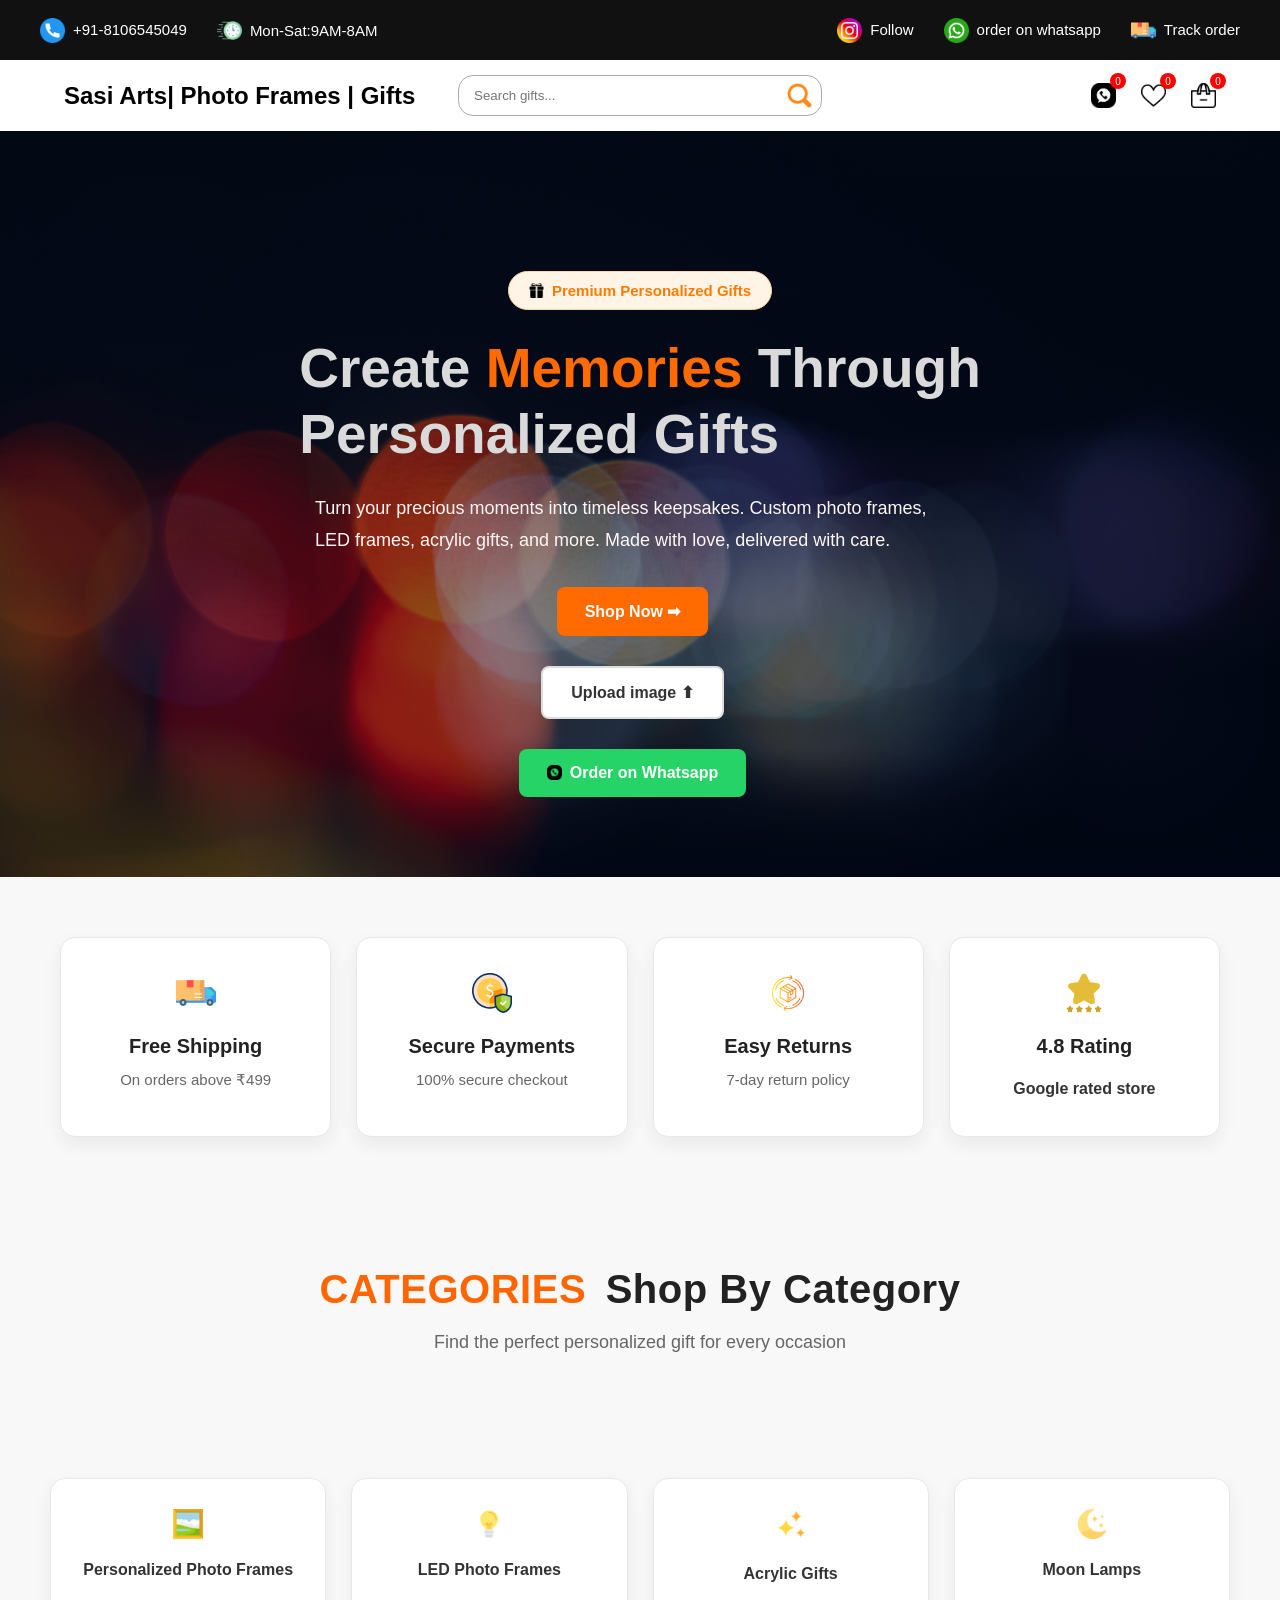
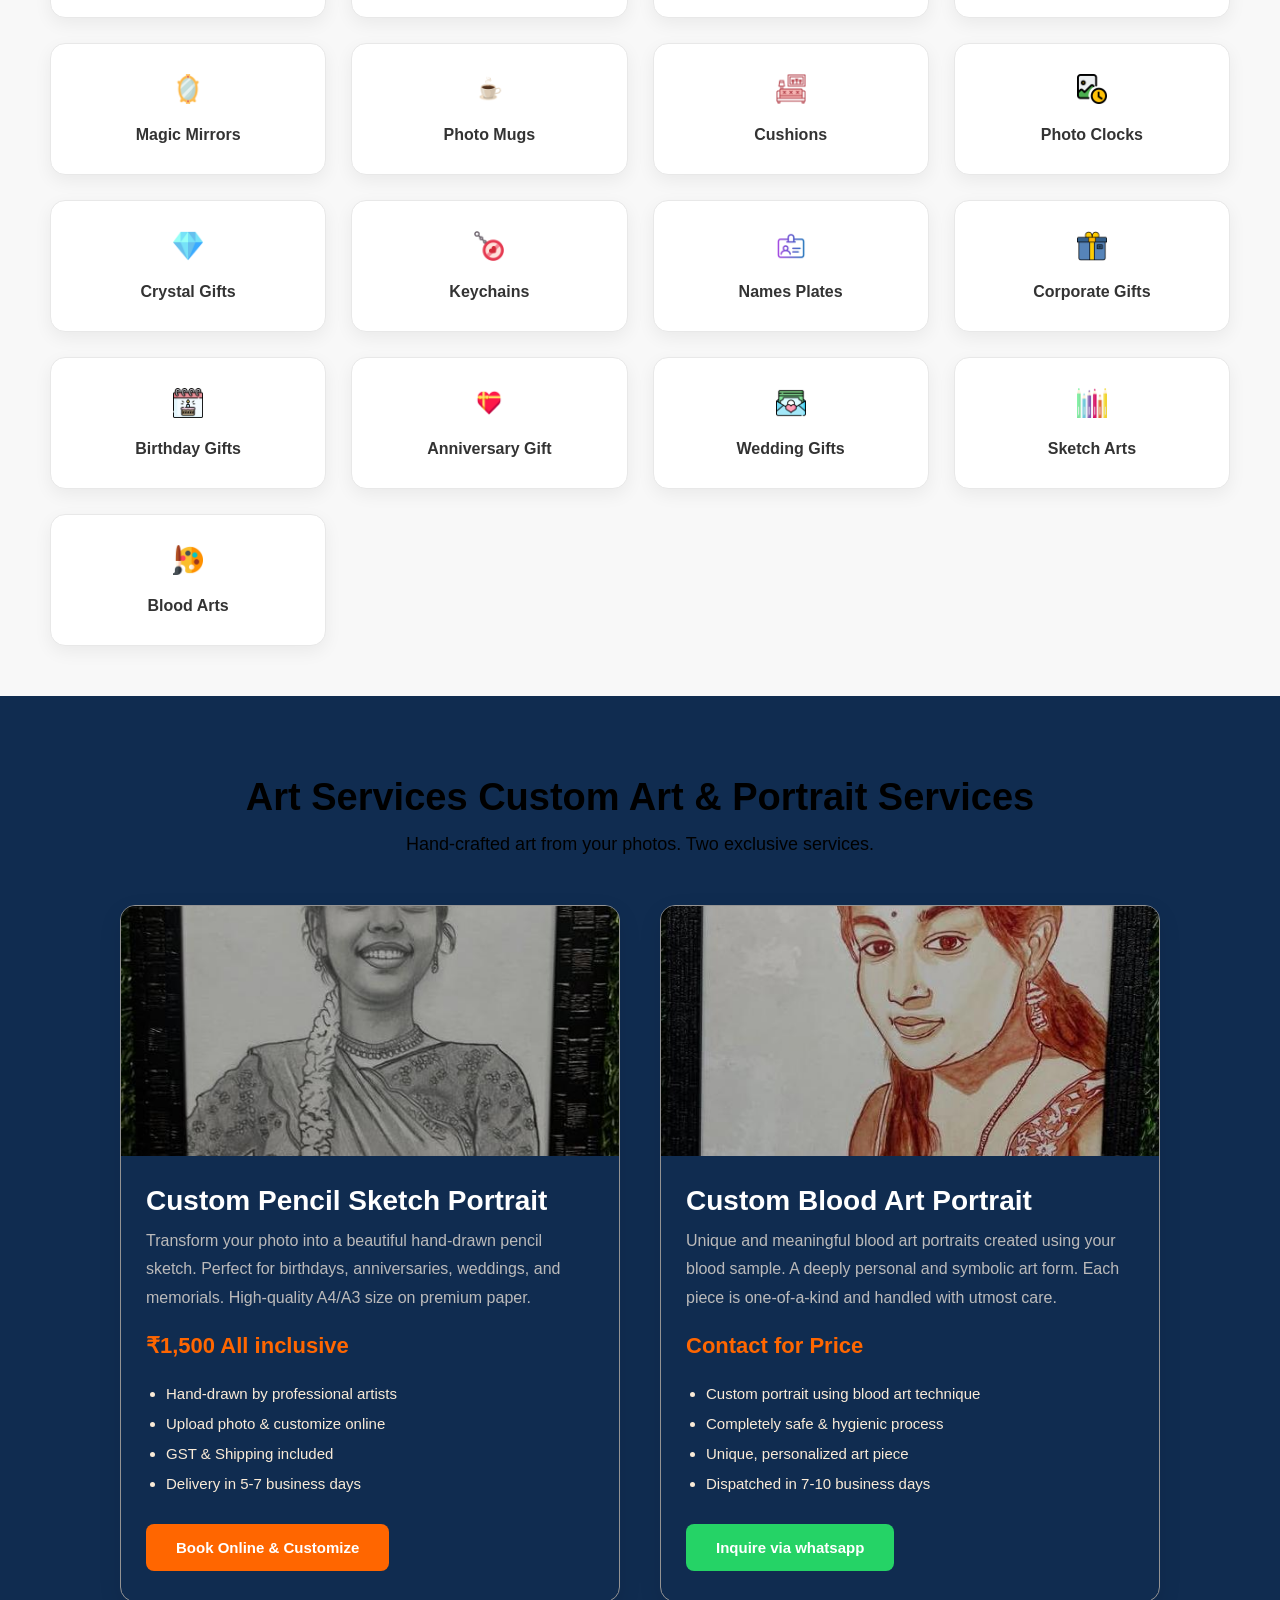
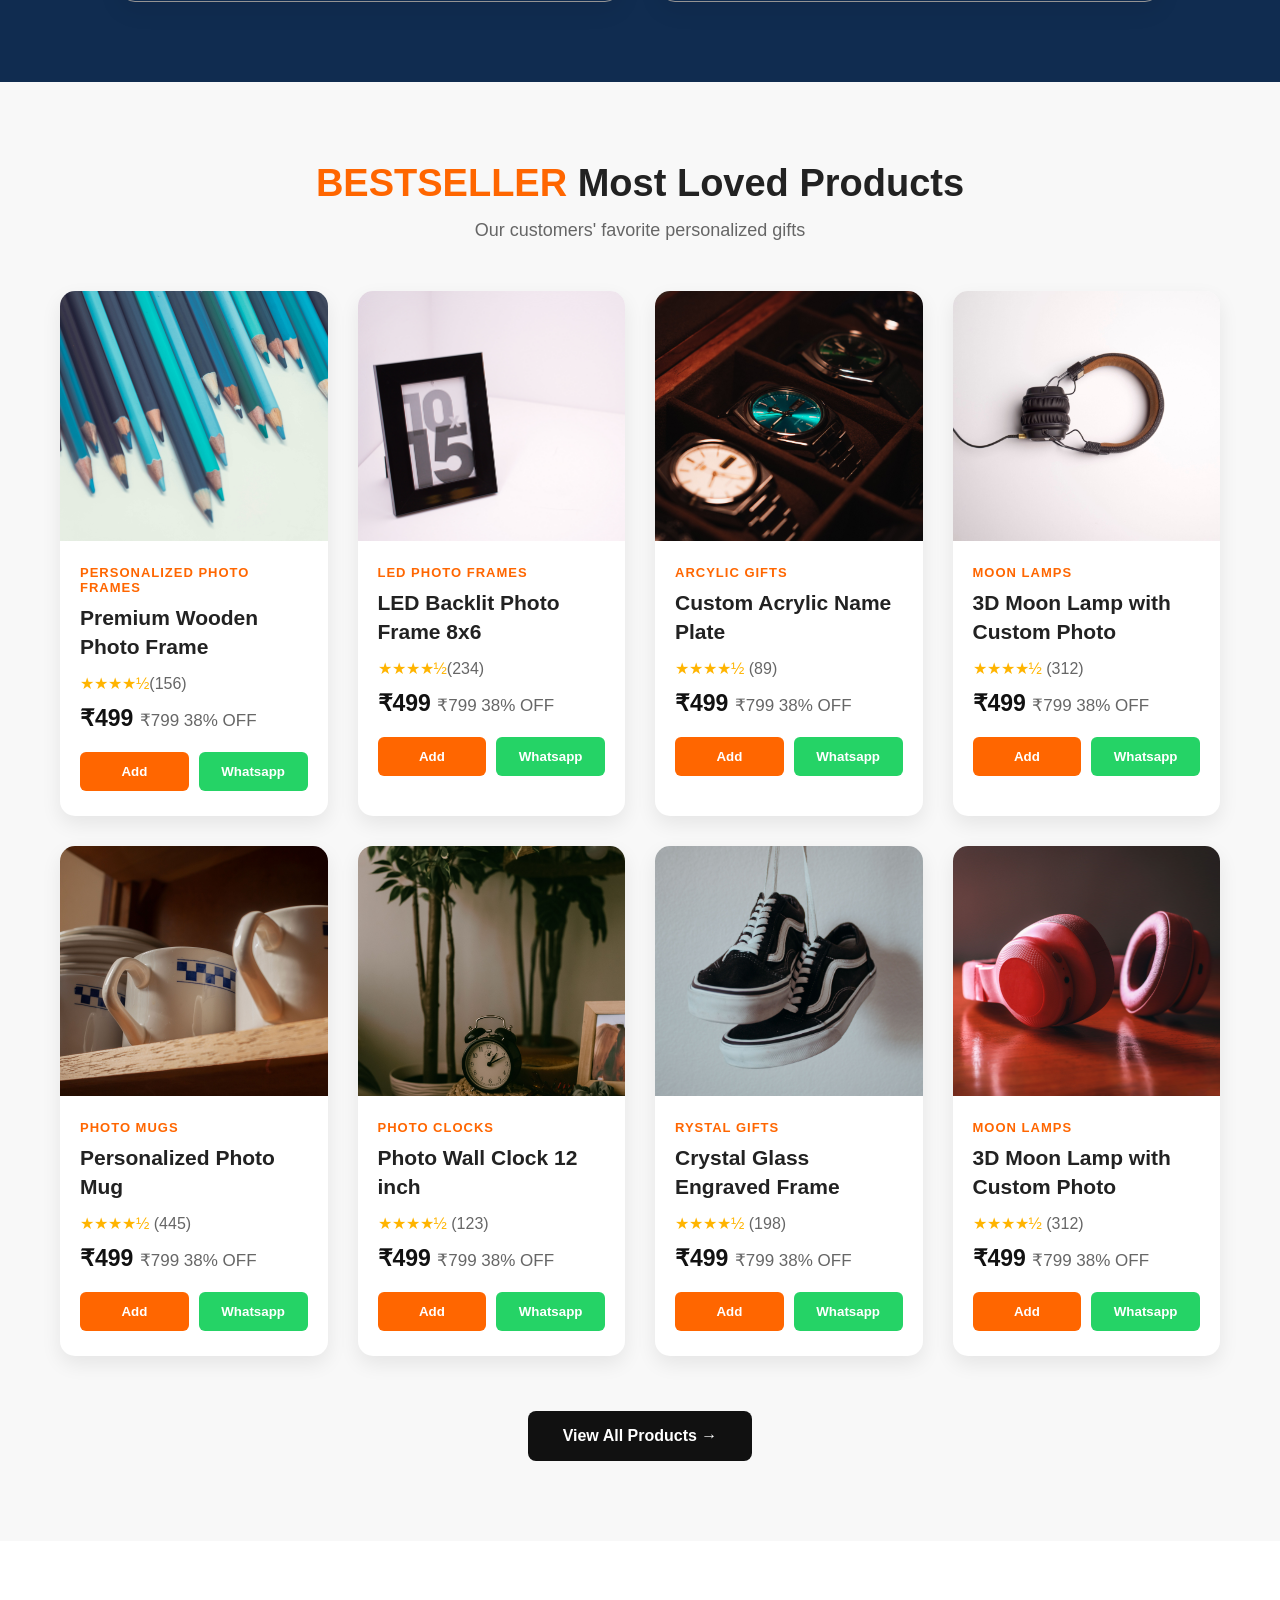
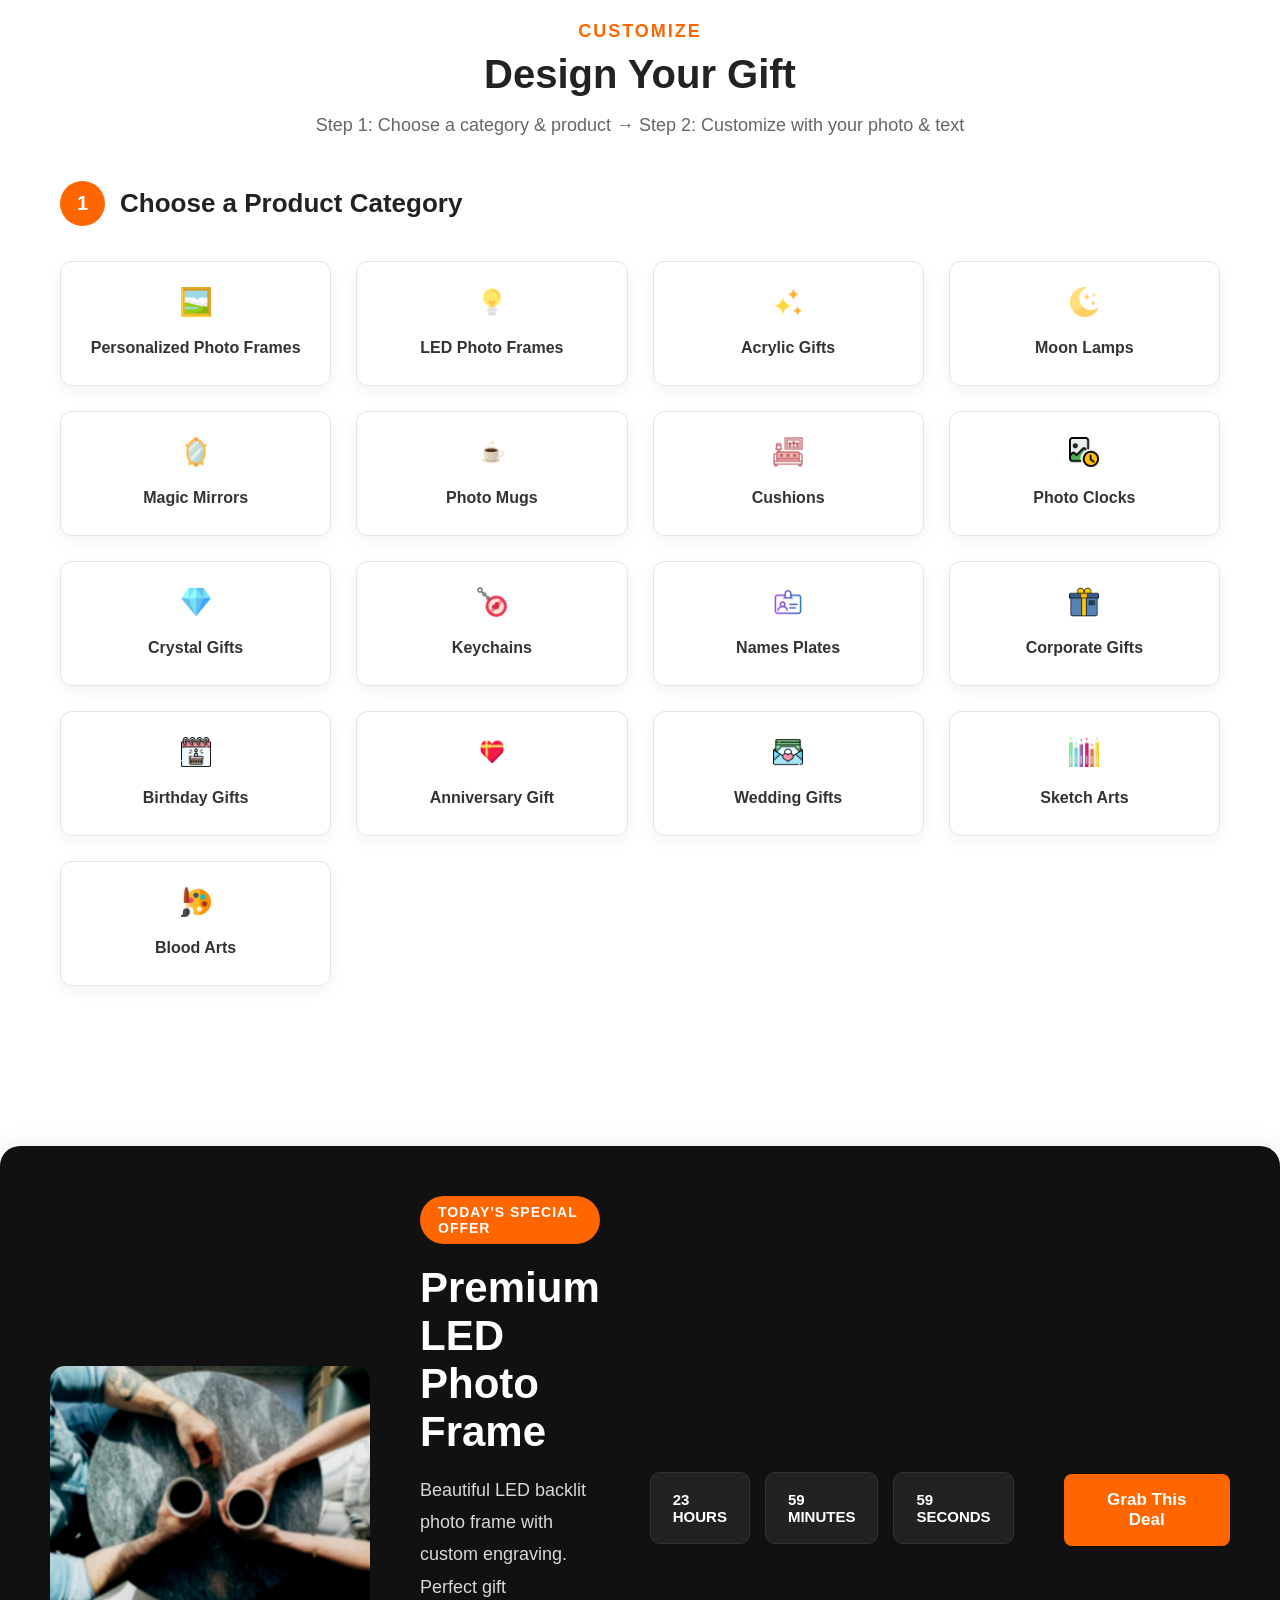
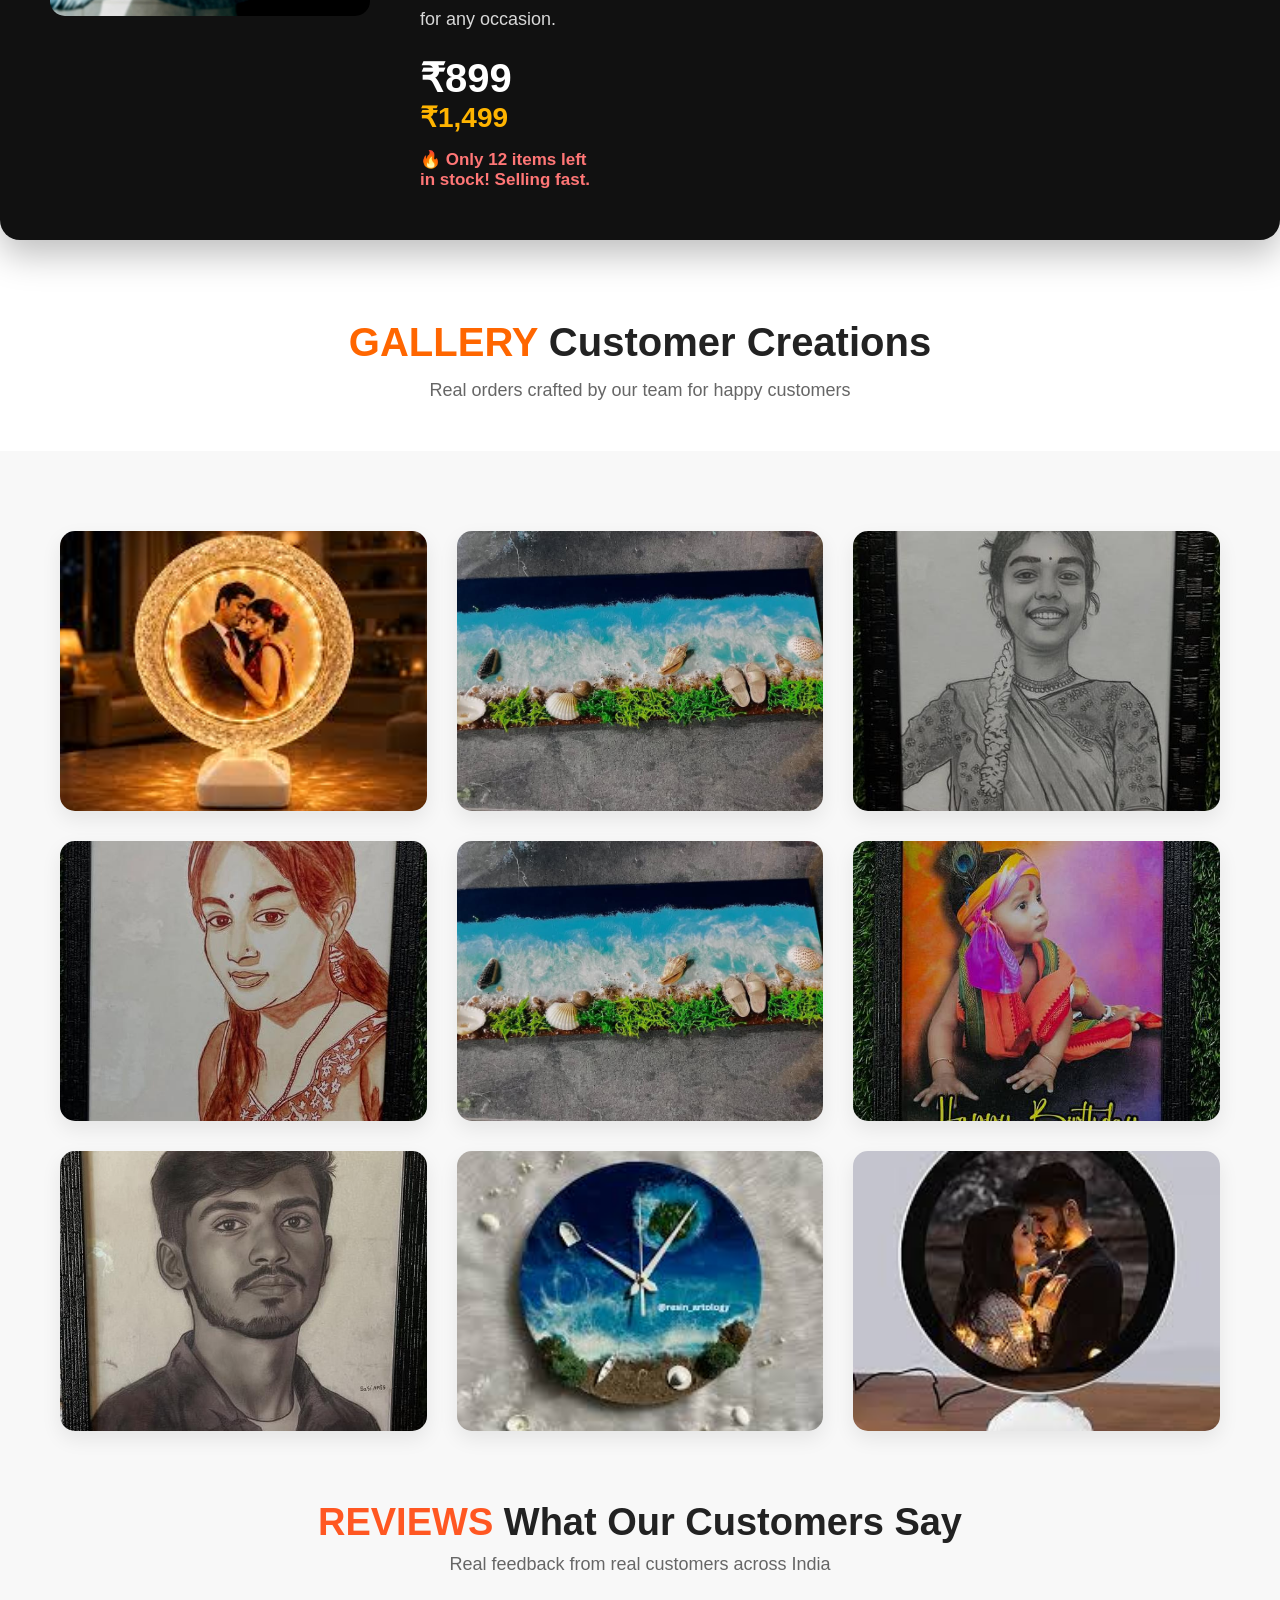
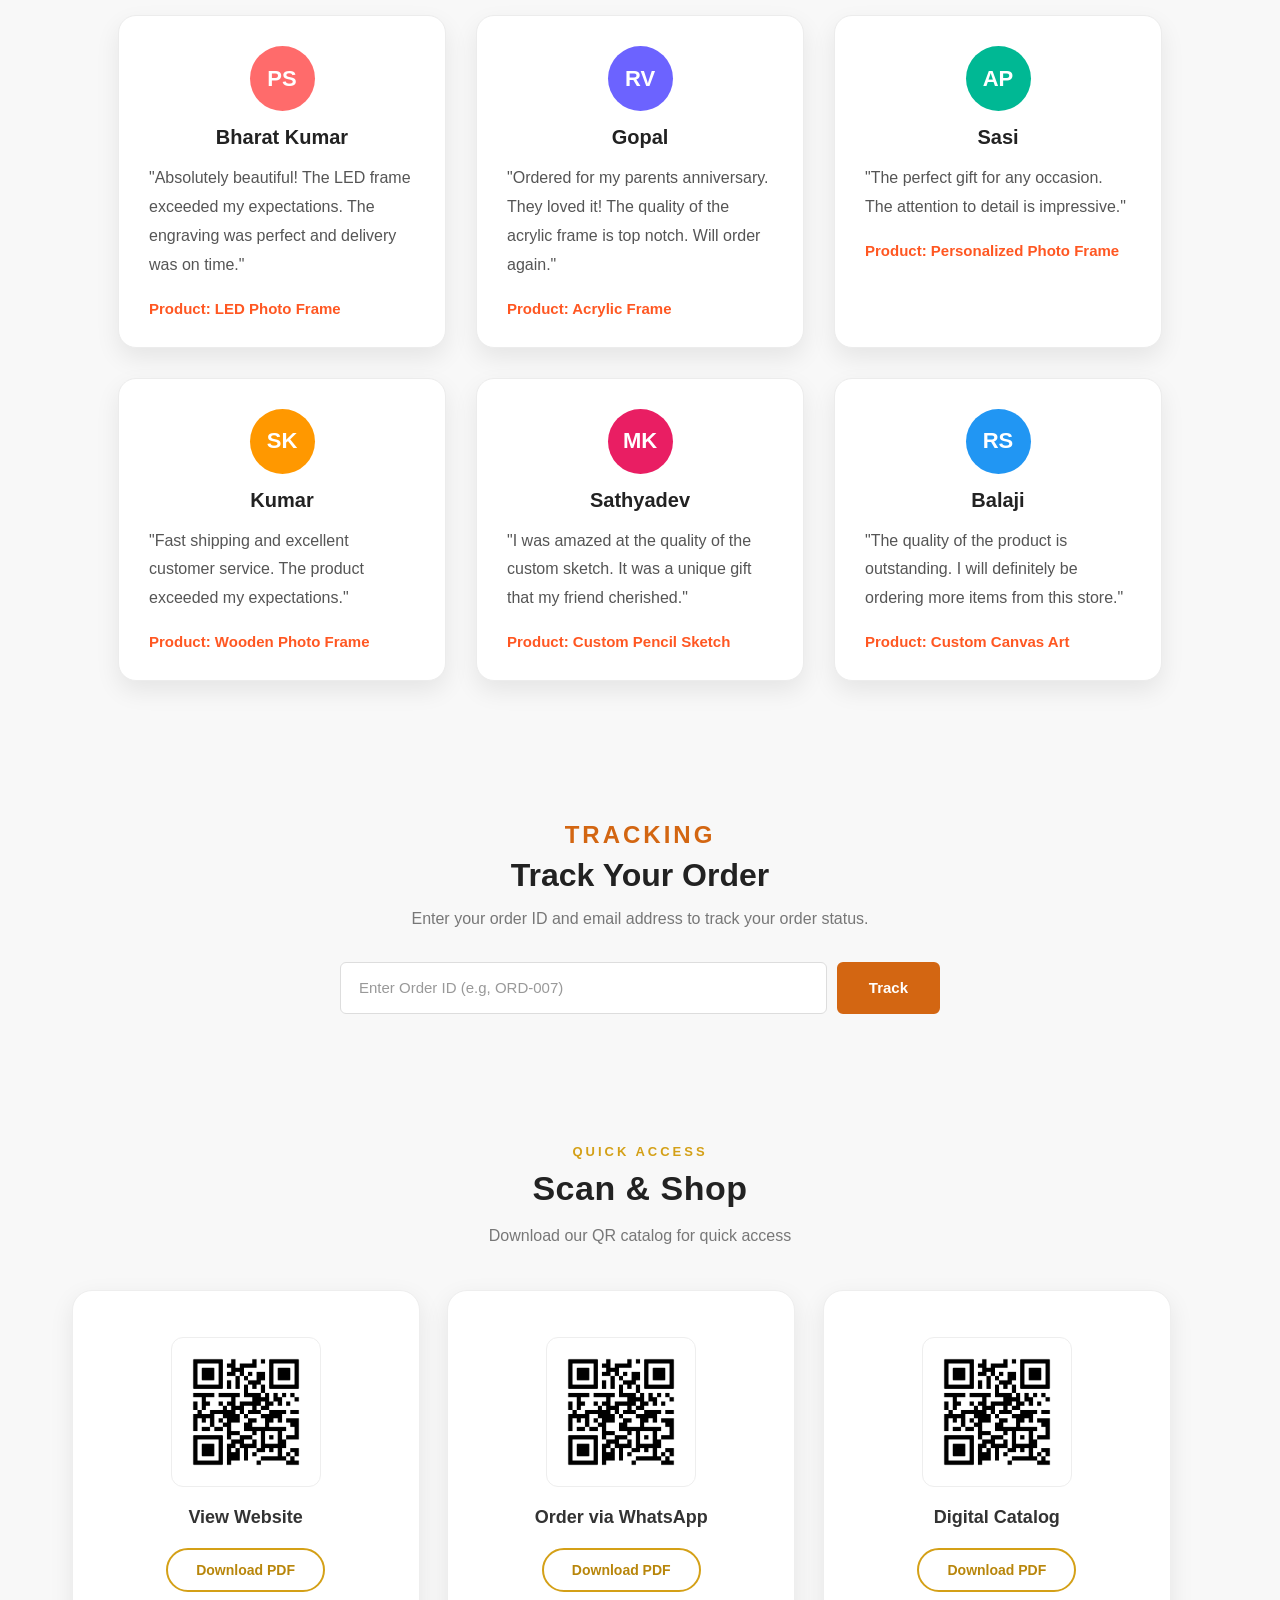
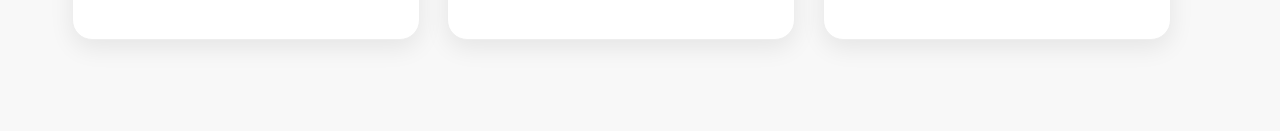
<file: index.html>
<!DOCTYPE html>
<html lang="en">
<head>
    <meta charset="UTF-8">
    <meta name="viewport" content="width=device-width, initial-scale=1.0">
    <title>Sasi Arts & Photo Frames | Personalized Gifts</title>
    <link rel="stylesheet" href="index.css">
</head>

<body>

<div class="big-container">



                                                        <!-- header section -->

    <div class="container">

        <div class="header">
          <div class="c12">

             <div class="ph-area">
             <img src="images.png/telephone.png" height="25" class="ph-img">
             <span><a href="tel:+918106545049" class="ph-link">+91-8106545049</a></span>
           </div>

           <div class="time">
            <img src="images.png/fast-time.png" height="25" class="time-img">
            <span class="time-span">Mon-Sat:9AM-8AM</span>
           </div>

          </div>

            <div class="c21">
                
           <div class="insta">
           <img src="images.png/social.png" height="25" class="insta-img">
           <span><a href="https://www.instagram.com/sasi_arts_and_photo_frames?igsh=NW4yZTU1YXc3ZnZt" class="insta-link">Follow</a></span>
           </div>

           <div class="whatsapp">
           <img src="images.png/whatsapp.png" height="25" class="whatsapp-img">
           <span><a href="https://wa.me/918106545049" class="whatsapp-link">order on whatsapp</a></span>
           </div>

          <div class="order-area">
           <img src="images.png/delivery.png" height="25" class="order-img">
            <span><a href="https://www.googlemaps.com" class="order-link">Track order</a></span>
          </div>

            </div>
        </div>

    </div>


                                                           <!-- Search section -->


    <div class="theme-container">
    
      <div class="left-theme">
        <h2 class="sasi-logo">Sasi <span>Arts</span>| Photo Frames | Gifts</h2>
      </div>
     
      <div class="search-bar">  
      
     <input type="text" placeholder="Search gifts..." class="search-inputs">  
     <span><img src="images.png/search.png" height="25" class="search-img"></span> 

     </div>
     
    <div class="right-theme">

     <div class="icon-box">
     <img src="images.png/whatsapp-logo-removebg-preview.png" height="25" class="whatsapp2">
     <span class="badge">0</span>
     </div>

     <div class="icon-box">
     <img src="images.png/like-removebg-preview.png" height="25" class="like">
     <span class="badge">0</span>
     </div>

     <div class="icon-box">
     <img src="images.png/tote-bag-removebg-preview.png" height="25" class="tote">
     <span class="badge">0</span>
     </div>

    </div>

    </div>

  
                                                           <!-- Main content of the page -->

<div class="main-content">

  <div class="content">

    <div class="gift-area">
      <p class="gift"><img src="images.png/gift.png" height="15"> Premium Personalized Gifts</p>
    </div>
   
    <div class="memory-area">
      <h3 class="memory">Create <span>Memories</span> Through<br>Personalized Gifts</h3>
    </div>

    <div class="para-area">
      <p class="para">Turn your precious moments into timeless keepsakes. Custom photo frames, LED frames, acrylic gifts, and more. Made with love, delivered with care.</p>
    </div>

    <div class="btns">
      <button class="btn">Shop Now ➡</button>
    </div>

    <div class="btns">
      <button class="upload">Upload image ⬆</button>
    </div>

    <div class="btns">
      <button class="whtsapp"><img src="images.png/whatsapp-logo.png" height="15" class="whatsapp-pic">Order on Whatsapp</button>
    </div>

  </div>

</div>

                                <!-- Tracking  | Rating Section  | Easy Returns | Payments Secure -->


  <div class="cards">

<div class="card1">
<img src="images.png/delivery.png" height="40" class="card1-area">
<span class="shipping">Free Shipping</span>
<p class="free">On orders above ₹499</p>

</div>

<div class="card2">
<img src="images.png/secure-payment.png" height="40" class="card2-area">
<span class="payment">Secure Payments</span>
<p class="secure">100% secure checkout</p>

</div>

<div class="card3">
<img src="images.png/return-box.png" height="40" class="card3-area">
<span class="returns">Easy Returns</span>
<p class="easy">7-day return policy</p>

</div>

<div class="card4">
<img src="images.png/star-rating.png" height="40" class="card4-area">
<span class="rating">4.8 Rating</span>
<p class="star">Google rated store</p>

</div>

  </div>
 
                                                  <!-- Category Section -->

<div class="category-container">

<div class="category-area">
  <h3 class="category1"><span class="cat">CATEGORIES</span> Shop By Category</h3>
  <p class="category2">Find the perfect personalized gift for every occasion</p>
</div>

</div>

                                                     <!-- Grid Section-->

<div class="grid-container">

<div class="grid1">
<img src="images.png/frame.png" height="30" class="frame1">
<p class="frame">Personalized Photo Frames</p>
</div>

<div class="grid2">
<img src="images.png/light-bulb.png" height="30" class="light1">
<p class="light">LED Photo Frames</p>
</div>

<div class="grid3">
<img src="images.png/star.png" height="30" class="star1">
<p class="star">Acrylic Gifts</p>
</div>

<div class="grid4">
<img src="images.png/night-mode.png" height="30" class="moon1">
<p class="moon">Moon Lamps</p>
</div>

<div class="grid5">
<img src="images.png/mirror.png" height="30" class="mirror1">
<p class="mirror">Magic Mirrors</p>
</div>

<div class="grid6">
<img src="images.png/drink-coffee.png" height="30" class="coffee1">
<p class="coffee">Photo Mugs</p>
</div>

<div class="grid7">
<img src="images.png/sofa.png" height="30" class="sofa1">
<p class="sofa">Cushions</p>
</div>

<div class="grid8">
<img src="images.png/clock (1).png" height="30" class="clock1">
<p class="clock">Photo Clocks</p>
</div>

<div class="grid9">
  <img src="images.png/jewellery.png" height="30" class="jewellery1">
  <p class="jewellery">Crystal Gifts</p>
</div>

<div class="grid10">
  <img src="images.png/keychain.png" height="30" class="keychain1">
  <p class="keychain">Keychains</p>
</div>

<div class="grid11">
  <img src="images.png/identity-card.png" height="30" class="identity">
  <p class="identity-card">Names Plates</p>
</div>

<div class="grid12">
  <img src="images.png/gift (1).png" height="30" class="gift(1)">
  <p class="gifted">Corporate Gifts</p>
</div>

<div class="grid13">
  <img src="images.png/calendar.png" height="30" class="calendar">
  <p class="calendar1">Birthday Gifts</p>
</div>

<div class="grid14">
  <img src="images.png/heart-box.png" height="30" class="heart">
  <p class="heart-box">Anniversary Gift</p>
</div>

<div class="grid15">
  <img src="images.png/envelope.png" height="30" class="envelope1">
  <p class="envelope">Wedding Gifts</p>
</div>

<div class="grid16">
  <img src="images.png/colored-pencils.png" height="30" class="colored">
  <p class="pencils">Sketch Arts</p>
</div>

<div class="grid17">
  <img src="images.png/paint-palette.png" height="30" class="paint">
  <p class="palette">Blood Arts</p>
</div>
</div>

                                            <!--Custom Arts & Portrait Services-->

<div class="custom-services">

  <div class="custom-area">
<h3 class="tag">Art Services Custom Art & Portrait Services</h3>
<p class="tag1">Hand-crafted art from your photos. Two exclusive services.</p>
  </div>

<div class="sketch-blood">
    <div class="sketch-cards">
    <img src="images.jpeg/WhatsApp Image 2026-06-26 at 9.05.30 PM.jpeg" height="200" class="pic1">
    <h3 class="pic-para">Custom Pencil Sketch Portrait</h3>
    <p class="para-pic">Transform your photo into a beautiful hand-drawn pencil sketch. Perfect for birthdays, anniversaries, weddings, and memorials. High-quality A4/A3 size on premium paper.</p>
    <p class="cash">₹1,500 All inclusive</p>
    <ul class="ul1">
      <li>Hand-drawn by professional artists</li>
      <li>Upload photo & customize online</li>
      <li>GST & Shipping included</li>
      <li>Delivery in 5-7 business days</li>
    </ul>
    <button class="online">Book Online & Customize</button>
  </div>

  <div class="blood-cards">
    <img src="images.jpeg/WhatsApp Image 2026-06-26 at 9.06.31 PM.jpeg" height="200" class="photo1">
    <h3 class="tag2">Custom Blood Art Portrait</h3>
    <p class="tag3">Unique and meaningful blood art portraits created using your blood sample. A deeply personal and symbolic art form. Each piece is one-of-a-kind and handled with utmost care.</p>
    <p class="price">Contact for Price</p>
    <ul>
      <li>Custom portrait using blood art technique</li>
      <li>Completely safe & hygienic process</li>
      <li>Unique, personalized art piece</li>
      <li>Dispatched in 7-10 business days</li>
    </ul>
    <button class="inquire">Inquire via whatsapp</button>
  </div>
</div>


</div>


                                                   <!--Most Loved Products section-->

<div class="loved-section">


 <div class="heading-section">
    <h3 class="best-seller"><span>BESTSELLER </span>Most Loved Products</h3>
    <p class="best-sell">Our customers' favorite personalized gifts</p>
  </div>
<div class="products-section">


  <div class="pencil-images">
<img src="images.jpg/pexels-lucas-george-wendt-2279952-4519775.jpg" height="250" class="pencil-area">
<p class="pencil1">PERSONALIZED PHOTO FRAMES</p>
<p class="pencil2">Premium Wooden Photo Frame</p>
<p class="pencil3"><span>★★★★½</span>(156)</p>
<p class="offer"><span>₹499 </span> ₹799 38% OFF</p>
<div class="buttons">
  <button class="pencil-btn">Add</button>
<button class="pencil-btn1">Whatsapp</button>
</div>
  </div>

  <div class="led-images">
    <img src="images.jpg/pexels-didsss-1367230.jpg" height="250" class="led-area">
    <p class="led1">LED PHOTO FRAMES</p>
    <p class="led2">LED Backlit Photo Frame 8x6</p>
    <p class="led3"><span>★★★★½</span>(234)</p>
    <p class="offer"><span>₹499 </span>₹799 38% OFF</p>
    <div class="buttons">
      <button class="led-btn">Add</button>
    <button class="led-btn1">Whatsapp</button>
    </div>
  </div>

  <div class="watch-images">
    <img src="images.jpg/pexels-oguz-kagan-cevik-247212801-31642726.jpg" height="250" class="watch-area">
    <p class="watch1">ARCYLIC GIFTS</p>
    <p class="watch2">Custom Acrylic Name Plate</p>
    <p class="watch3"><span>★★★★½</span>
(89)</p>
    <p class="offer"><span>₹499 </span> ₹799 38% OFF</p>
  <div class="buttons">
      <button class="watch-btn">Add</button>
    <button class="watch-btn1">Whatsapp</button>
  </div>
  </div>

  <div class="headphone-images">
    <img src="images.jpg/pexels-spal-210927.jpg" height="250" class="headphone-area">
    <p class="head1">MOON LAMPS</p>
    <p class="head2">3D Moon Lamp with Custom Photo</p>
    <p class="head3"><span>★★★★½</span>
(312)</p>
    <p class="offer"><span>₹499 </span> ₹799 38% OFF</p>
    <div class="buttons">
      <button class="head-btn">Add</button>
    <button class="head-btn1">Whatsapp</button>
    </div>
  </div>

  <div class="mugs-images">
    <img src="images.jpg/pexels-arturoaez225-30443919.jpg" height="250" class="mugs-area">
    <p class="mug1">PHOTO MUGS</p>
    <p class="mug2">Personalized Photo Mug</p>
    <p class="mug3"><span>★★★★½</span>
(445)</p>
    <p class="offer"><span>₹499 </span> ₹799 38% OFF</p>
    <div class="buttons">
      <button class="mug-btn">Add</button>
    <button class="mug-btn1">Whatsapp</button>
    </div>
  </div>

  <div class="wall-images">
    <img src="images.jpg/pexels-ron-lach-10676926.jpg" height="250" class="wall-area">
    <p class="wall1">PHOTO CLOCKS</p>
    <p class="wall2">Photo Wall Clock 12 inch</p>
    <p class="wall3"><span>★★★★½</span>
(123)</p>
    <p class="offer"><span>₹499 </span> ₹799 38% OFF</p>
   <div class="buttons">
     <button class="wall-btn">Add</button>
    <button class="wall-btn1">Whatsapp</button>
   </div>
  </div>

  <div class="shoes-images">
    <img src="images.jpg/pexels-adanvdo-42038771-8079829.jpg" height="250" class="shoe-area">
    <p class="shoe1">RYSTAL GIFTS</p>
    <p class="shoe2">Crystal Glass Engraved Frame</p>
    <p class="shoe3"><span>★★★★½</span>
(198)</p>
    <p class="offer"><span>₹499 </span> ₹799 38% OFF</p>
  <div class="buttons">
      <button class="shoe-btn">Add</button>
    <button class="shoe-btn1">Whatsapp</button>
  </div>
  </div>

 <div class="headset-images">
    <img src="images.jpg/pexels-harveyvillarino-5269699.jpg" height="250" class="headset-area">
    <p class="head11">MOON LAMPS</p>
    <p class="head22">3D Moon Lamp with Custom Photo</p>
    <p class="head33"><span>★★★★½</span>
(312)</p>
    <p class="offer"><span>₹499 </span>₹799 38% OFF</p>
   <div class="buttons">
     <button class="headphone-btn">Add</button>
    <button class="headphone-btn1">Whatsapp</button>
   </div>
  </div>

  <div class="view-section">
    <button class="all">View All Products →</button>
  </div>

</div>

</div>

                                                             <!--Another gift section-->

<div class="another-section">

<div class="design-section">
  <h3 class="design1">CUSTOMIZE</h3>
  <p class="design2">Design Your Gift</p>
</div>

<div class="design-area">
  <p class="design3">Step 1: Choose a category & product → Step 2: Customize with your photo & text</p>
</div>

<div class="choose-section">
  <p class="circle">1</p>
  <p class="choose1">Choose a Product Category</p>
</div>

<div class="grid-part">


<div class="grid101">
<img src="images.png/frame.png" height="30" class="frame11">
<p class="frame22">Personalized Photo Frames</p>
</div>

<div class="grid22">
<img src="images.png/light-bulb.png" height="30" class="light11">
<p class="light22">LED Photo Frames</p>
</div>

<div class="grid33">
<img src="images.png/star.png" height="30" class="star11">
<p class="star22">Acrylic Gifts</p>
</div>

<div class="grid44">
<img src="images.png/night-mode.png" height="30" class="moon11">
<p class="moon22">Moon Lamps</p>
</div>

<div class="grid55">
<img src="images.png/mirror.png" height="30" class="mirror11">
<p class="mirror22">Magic Mirrors</p>
</div>

<div class="grid66">
<img src="images.png/drink-coffee.png" height="30" class="coffee11">
<p class="coffee22">Photo Mugs</p>
</div>

<div class="grid77">
<img src="images.png/sofa.png" height="30" class="sofa11">
<p class="sofa22">Cushions</p>
</div>

<div class="grid88">
<img src="images.png/clock (1).png" height="30" class="clock11">
<p class="clock22">Photo Clocks</p>
</div>

<div class="grid99">
  <img src="images.png/jewellery.png" height="30" class="jewellery11">
  <p class="jewellery22">Crystal Gifts</p>
</div>

<div class="grid100">
  <img src="images.png/keychain.png" height="30" class="keychain11">
  <p class="keychain22">Keychains</p>
</div>

<div class="grid111">
  <img src="images.png/identity-card.png" height="30" class="identity11">
  <p class="identity22">Names Plates</p>
</div>

<div class="grid122">
  <img src="images.png/gift (1).png" height="30" class="gift11">
  <p class="gift22">Corporate Gifts</p>
</div>

<div class="grid133">
  <img src="images.png/calendar.png" height="30" class="calendar11">
  <p class="calendar22">Birthday Gifts</p>
</div>

<div class="grid144">
  <img src="images.png/heart-box.png" height="30" class="heart11">
  <p class="heart22">Anniversary Gift</p>
</div>

<div class="grid155">
  <img src="images.png/envelope.png" height="30" class="envelope11">
  <p class="envelope22">Wedding Gifts</p>
</div>

<div class="grid166">
  <img src="images.png/colored-pencils.png" height="30" class="colored11">
  <p class="pencils22">Sketch Arts</p>
</div>

<div class="grid177">
  <img src="images.png/paint-palette.png" height="30" class="paint11">
  <p class="palette22">Blood Arts</p>
</div>

</div>


</div>

                                                        <!--Premium LED Photo Frames-->


<div class="premium-section">


<div class="premium">
  <img src="images.webp/cafe-img.webp" height="200" class="cafe-img">
</div>

<div class="special">
<h3 class="special-offer">TODAY'S  SPECIAL OFFER</h3>
<p class="premium-led">Premium LED Photo Frame</p>
<p class="occasion">Beautiful LED backlit photo frame with custom engraving. Perfect gift<br> for any occasion.</p>
<p class="rate"><span class="rate1">₹899</span> ₹1,499</p>
<p class="selling-items">🔥 Only 12 items left in stock! Selling fast.</p>
</div>

<div class="numbers">
  <p class="hr">23 HOURS</p>
  <p class="min">59 MINUTES</p>
  <p class="sec">59 SECONDS</p>
</div>


<div class="grab">
  <button class="this-deal">Grab This Deal</button>
</div>

</div>


                                                    <!--customer section-->


  <div class="customer-area">
  <h3 class="customer"><span>GALLERY </span>Customer Creations</h3>
  <p class="area">Real orders crafted by our team for happy customers</p>
</div>

<div class="customer-section">

<div class="gallery-section">


<div class="anime1">
  <img src="images.jpg/download.jpg" height="100" class="anime-img">
  <p class="anime11">Birthday Gift Frame</p>
</div>

<div class="anime2">
 <img src="images.jpeg/WhatsApp Image 2026-06-30 at 5.47.49 PM.jpeg" height="100" class="anime-img1">
  <p class="anime22">Corporate Gift</p>
</div>

<div class="anime3">
<img src="images.jpeg/WhatsApp Image 2026-06-26 at 9.05.30 PM.jpeg" height="200" class="anime-img2">
  <p class="anime33">Anniversary Gift</p>
  </p>
</div>

<div class="anime4">
  <img src="images.jpeg/WhatsApp Image 2026-06-26 at 9.06.31 PM.jpeg" height="100" class="anime-img3">
  <p class="anime44">Wedding Gift</p>
</div>

<div class="anime5">
  <img src="images.jpeg/WhatsApp Image 2026-06-30 at 5.47.49 PM.jpeg" height="100" class="anime-img4">
  <p class="anime55">Graduation Gift</p>
</div>


<div class="anime6">
  <img src="images.jpeg/WhatsApp Image 2026-06-30 at 5.48.29 PM.jpeg" height="100" class="anime-img5">
  <p class="anime66">Valentine's Gift</p>
</div>


<div class="anime7">
  <img src="images.jpeg/WhatsApp Image 2026-06-30 at 5.48.48 PM.jpeg" height="100" class="anime-img6">
  <p class="anime77">Christmas Gift</p>
</div>


 
<div class="anime8">
   <img src="images.jpg/images.jpg" class="anime-img7">
  <p class="anime88">Easter Gift</p>
</div>



<div class="anime9">
  <img src="images.jpg/magic-mirror.jpg" class="anime-img8">
  <p class="anime99">Halloween Gift</p>
</div>


  </div>

                                                         <!--Reviews Section-->

<div class="customerr-section">
  <h3 class="reviews"><span>REVIEWS</span> What Our Customers Say</h3>
  <p class="review">Real feedback from real customers across India</p>
</div>

<div class="review-section">
  <div class="review1">
   <div class="round">
    <p class="circle1">PS</p>
   </div>
   <p class="bharat">Bharat Kumar</p>
   <p class="comment11">"Absolutely beautiful! The LED frame exceeded my expectations. The engraving was perfect and delivery was on time."</p>
   <p class="anime-name">Product: LED Photo Frame</p>
  </div>
  <div class="review2">
   <div class="round">
     <p class="circle2">RV</p>
   </div>
    <p class="gopal">Gopal</p>
    <p class="comment22">"Ordered for my parents anniversary. They loved it! The quality of the acrylic frame is top notch. Will order again."</p>
    <p class="anime-name">Product: Acrylic Frame</p>
  </div>
  <div class="review3">
   <div class="round">
    <p class="circle3">AP</p>
   </div>
    <p class="sasi">Sasi</p>
    <p class="comment33">"The perfect gift for any occasion. The attention to detail is impressive."</p>
    <p class="anime-name">Product: Personalized Photo Frame</p>
  </div>
  <div class="review4">
   <div class="round">
    <p class="circle4">SK</p>
   </div>
    <p class="kumar">Kumar</p>
    <p class="comment44">"Fast shipping and excellent customer service. The product exceeded my expectations."</p>
    <p class="anime-name">Product: Wooden Photo Frame</p>
  </div>
  <div class="review5">
   <div class="round">
    <p class="circle5">MK</p>
   </div>
    <p class="sathya">Sathyadev</p>
    <p class="comment55">"I was amazed at the quality of the custom sketch. It was a unique gift that my friend cherished."</p>
    <p class="anime-name">Product: Custom Pencil Sketch</p>
  </div>
  <div class="review6">
   <div class="round">
    <p class="circle6">RS</p>
   </div>
    <p class="balaji">Balaji</p>
    <p class="comment66">"The quality of the product is outstanding. I will definitely be ordering more items from this store."</p>
    <p class="anime-name">Product: Custom Canvas Art</p>
  </div>

</div>



                                                              <!--Tracking Section-->

<div class="tracked-section">

<div class="tracking-section">
  <p class="track11"> <span>TRACKING</span> Track Your Order</p>
  <p class="track22">Enter your order ID and email address to track your order status.</p>
  
</div>

 <div class="track-search">
    <input type="text" placeholder="Enter Order ID (e.g, ORD-007)">
    <button class="track-btn">Track</button>
  </div>

</div>


                                                           <!--Scanner Section-->


<div class="scanner-section">

  <div class="scanner-area">
    <h2 class="quick-access"><span>QUICK ACCESS</span>Scan & Shop</h2>
    <p class="scan">Download our QR catalog for quick access</p>
  </div>


  <div class="scanner-cards">

    <div class="scanner1">
      <img src="images.png/https_sasi-arts_vercel_app_.png" height="150" class="qr1">
      <p class="scan1">View Website</p>
      <button class="download">Download PDF</button>
    </div>

    <div class="scanner2">
      <img src="images.png/https_sasi-arts_vercel_app_.png" height="150" class="qr2">
      <p class="scan2">Order via WhatsApp</p>
      <button class="download">Download PDF</button>
    </div>

    <div class="scanner3">
      <img src="images.png/https_sasi-arts_vercel_app_.png" height="150" class="qr3">
      <p class="scan3">Digital Catalog</p>
      <button class="download">Download PDF</button>
    </div>

  </div>


</div>


</body>
</html>
</file>
<file: index.css>
*{
    margin:0;
    padding:0;
    box-sizing:border-box;
    font-family:Arial, Helvetica, sans-serif;
}

.container{
    width:100%;
    scroll-behavior:smooth;
}

.header{
    width:100%;
    height:60px;
    background:#111;
    display:flex;
    justify-content:space-between;
    align-items:center;
    padding:0 40px;
}

.c12,
.c21{
    display:flex;
    align-items:center;
    gap:30px;
}

.ph-area,
.time,
.insta,
.whatsapp,
.order-area{
    display:flex;
    align-items:center;
    gap:8px;
    transition:0.3s ease;
}

.ph-link,
.insta-link,
.whatsapp-link,
.order-link,
.time-span{
    color:#fff;
    text-decoration:none;
    font-size:15px;
}

.ph-img,
.time-img,
.insta-img,
.whatsapp-img,
.order-img{
    transition:0.3s ease;
}

.ph-area:hover,
.time:hover,
.insta:hover,
.whatsapp:hover,
.order-area:hover{
    transform:translateY(-3px);
}

.ph-area:hover .ph-img,
.time:hover .time-img,
.insta:hover .insta-img,
.whatsapp:hover .whatsapp-img,
.order-area:hover .order-img{
    transform:scale(1.15);
}

.ph-link:hover,
.insta-link:hover,
.whatsapp-link:hover,
.order-link:hover{
    color:#f4b400;
}




/* ==========================
   SEARCH BAR
========================== */


.theme-container {
    width: 100%;
    display: flex;
    align-items: center;
    justify-content: space-between;
    gap: 30px;
    padding: 15px 5%;
    box-sizing: border-box;
}

/* LEFT - LOGO */

.left-theme {
    flex: 1;
}

.sasi-logo {
    margin: 0;
    font-size: 24px;
    white-space: nowrap;
}

/* CENTER - SEARCH */

.search-bar {
    flex: 1;
    display: flex;
    align-items: center;
    justify-content: center;
}

.search-inputs {
    width: 100%;
    max-width: 450px;
    padding: 12px 15px;
    border: 1px solid #ada9a9;
    border-radius: 15px;
    outline: none;
}

.search-inputs:hover{
    border:2px solid rgb(229, 103, 0);
    box-shadow:0 10px 20px rgb(214, 169, 85,0.2);
}

.search-img {
    margin-left: -35px;
    vertical-align: middle;
    cursor: pointer;
}

/* RIGHT - ICONS */

.right-theme {
    flex: 1;
    display: flex;
    justify-content: flex-end;
    align-items: center;
    gap: 25px;
}

.icon-box {
    position: relative;
    display: flex;
    align-items: center;
}

.icon-box img {
    cursor: pointer;
}

.badge {
    position: absolute;
    top: -10px;
    right: -10px;
    background: red;
    color: white;
    font-size: 10px;
    width: 16px;
    height: 16px;
    border-radius: 50%;
    display: flex;
    align-items: center;
    justify-content: center;
}


/* ===========================
   HERO CONTENT
=========================== */


.main-content{
    
}

.content{
    width:100%;
    min-height:80vh;
    background-image:linear-gradient(rgba(4, 16, 44, 0.45),rgba(3, 13, 43, 0.45)),url("images.jpg/pexels-fatih-turan-63325184-8417258.jpg");
    background-size:cover;
    background-position:center;
    background-repeat:no-repeat;
    background-attachment:none;
    display:flex;
    flex-direction:column;
    align-items:center;
    padding:80px;
}


.gift-area{
    margin-top:60px;
}

.gift{
    display:inline-flex;
    align-items:center;
    gap:8px;
    background:#fff4e5;
    color:#ff7b00;
    padding:10px 20px;
    border-radius:30px;
    font-size:15px;
    font-weight:600;
    border:1px solid #ffd6a5;
}

.memory-area{
    margin-top:25px;
}

.memory{
    font-size:55px;
    font-weight:bold;
    color:#dadada;
    line-height:1.2;
}

.memory span{
    color:#ff6b00;
}

.para-area{
    margin-top:25px;
    max-width:650px;
}

.para{
    font-size:18px;
    line-height:1.8;
    color:#fff6f6;
}

/* ===========================
   BUTTONS
=========================== */

.btns{
    display:inline-block;
    margin-top:30px;
    margin-right:15px;
}

.btn,
.upload,
.whtsapp{
    border:none;
    outline:none;
    padding:15px 28px;
    font-size:16px;
    font-weight:600;
    border-radius:8px;
    cursor:pointer;
    transition:0.35s ease;
}

/* Shop Now */

.btn{
    background:#ff6b00;
    color:#fff;
}

.btn:hover{
    background:#e65c00;
    transform:translateY(-4px);
    box-shadow:0 10px 20px rgba(255,107,0,.3);
}

/* Upload */

.upload{
    background:#fff;
    color:#333;
    border:2px solid #ddd;
}

.upload:hover{
    background:#f7f7f7;
    border-color:#ff6b00;
    color:#ff6b00;
    transform:translateY(-4px);
}

/* WhatsApp */

.whtsapp{
    display:flex;
    align-items:center;
    gap:8px;
    background:#25D366;
    color:#fff;
}

.whatsapp-pic{
    transition:.3s;
}

.whtsapp:hover{
    background:#1ebe5d;
    transform:translateY(-4px);
    box-shadow:0 10px 20px rgba(37,211,102,.3);
}

.whtsapp:hover .whatsapp-pic{
    transform:rotate(10deg) scale(1.1);
}


/* ==========================
   FEATURE CARDS
========================== */

.cards{
    width:100%;
    display:grid;
    grid-template-columns:repeat(4,1fr);
    gap:25px;
    padding:60px;
    background:#f8f8f8;
}

/* ==========================
   CARD DESIGN
========================== */

.card1,
.card2,
.card3,
.card4{
    background:#fff;
    padding:35px 25px;
    border-radius:15px;
    text-align:center;
    border:1px solid #e8e8e8;
    box-shadow:0 8px 20px rgba(0,0,0,.06);
    cursor:pointer;
    transition:.35s ease;
}

.card1:hover,
.card2:hover,
.card3:hover,
.card4:hover{
    transform:translateY(-8px);
    border-color:#ff6600;
    box-shadow:0 15px 30px rgba(0,0,0,.15);
}

/* ==========================
   ICONS
========================== */

.card1-area,
.card2-area,
.card3-area,
.card4-area{
    transition:.35s;
}

.card1:hover .card1-area,
.card2:hover .card2-area,
.card3:hover .card3-area,
.card4:hover .card4-area{
    transform:scale(1.2) rotate(10deg);
}

/* ==========================
   TITLES
========================== */

.shipping,
.payment,
.returns,
.rating{
    display:block;
    margin-top:18px;
    font-size:20px;
    font-weight:700;
    color:#222;
    transition:.3s;
}

.card1:hover .shipping,
.card2:hover .payment,
.card3:hover .returns,
.card4:hover .rating{
    color:#ff6600;
}

/* ==========================
   DESCRIPTION
========================== */

.free,
.secure,
.easy,
.star{
    margin-top:10px;
    font-size:15px;
    color:#666;
    line-height:1.6;
}


/* ==========================
   CATEGORY HEADING
========================== */

.category-container{
    width:100%;
    padding:70px 50px;
    background:#f8f8f8;
}

.category-area{
    text-align:center;
}

.category1{
    font-size:40px;
    font-weight:700;
    color:#222;
    margin-bottom:15px;
    letter-spacing:.5px;
}

.cat{
    color:#ff6600;
    margin-right:8px;
}

.category2{
    font-size:18px;
    color:#666;
    line-height:1.7;
    max-width:650px;
    margin:0 auto;
}


/* ==========================
   CATEGORY GRID
========================== */

.grid-container{
    width:100%;
    display:grid;
    grid-template-columns:repeat(4,1fr);
    gap:25px;
    padding:50px;
    background:#f8f8f8;
}

/* ==========================
   ALL GRID BOXES
========================== */

.grid1,.grid2,.grid3,.grid4,.grid5,.grid6,.grid7,.grid8,
.grid9,.grid10,.grid11,.grid12,.grid13,.grid14,.grid15,
.grid16,.grid17{
    background:#fff;
    border:1px solid #e8e8e8;
    border-radius:15px;
    padding:30px 20px;
    text-align:center;
    cursor:pointer;
    transition:.35s ease;
    box-shadow:0 6px 18px rgba(0,0,0,.06);
}

.grid1:hover,.grid2:hover,.grid3:hover,.grid4:hover,
.grid5:hover,.grid6:hover,.grid7:hover,.grid8:hover,
.grid9:hover,.grid10:hover,.grid11:hover,.grid12:hover,
.grid13:hover,.grid14:hover,.grid15:hover,.grid16:hover,
.grid17:hover{
    transform:translateY(-8px);
    border-color:#ff6600;
    box-shadow:0 15px 30px rgba(0,0,0,.15);
}

/* ==========================
   ICONS
========================== */

.frame1,.light1,.star1,.moon1,.mirror1,.coffee1,
.sofa1,.clock1,.jewellery1,.keychain1,.identity,
.gift\(1\),.calendar,.heart,.envelope1,.colored,.paint{
    transition:.35s;
}

.grid1:hover .frame1,
.grid2:hover .light1,
.grid3:hover .star1,
.grid4:hover .moon1,
.grid5:hover .mirror1,
.grid6:hover .coffee1,
.grid7:hover .sofa1,
.grid8:hover .clock1,
.grid9:hover .jewellery1,
.grid10:hover .keychain1,
.grid11:hover .identity,
.grid12:hover .gift\(1\),
.grid13:hover .calendar,
.grid14:hover .heart,
.grid15:hover .envelope1,
.grid16:hover .colored,
.grid17:hover .paint{
    transform:scale(1.2) rotate(10deg);
}

/* ==========================
   TEXT
========================== */

.frame,.light,.star,.moon,.mirror,.coffee,.sofa,
.clock,.jewellery,.keychain,.identity-card,
.gifted,.calendar1,.heart-box,.envelope,
.pencils,.palette{
    margin-top:18px;
    font-size:16px;
    font-weight:600;
    color:#333;
    transition:.3s;
}

.grid1:hover .frame,
.grid2:hover .light,
.grid3:hover .star,
.grid4:hover .moon,
.grid5:hover .mirror,
.grid6:hover .coffee,
.grid7:hover .sofa,
.grid8:hover .clock,
.grid9:hover .jewellery,
.grid10:hover .keychain,
.grid11:hover .identity-card,
.grid12:hover .gifted,
.grid13:hover .calendar1,
.grid14:hover .heart-box,
.grid15:hover .envelope,
.grid16:hover .pencils,
.grid17:hover .palette{
    color:#ff6600;
}

/* ===========================
   CUSTOM SERVICES
=========================== */

.custom-services{
    width:100%;
    padding:80px 60px;
    background:#102c50;
}

.custom-area{
    text-align:center;
    margin-bottom:50px;
}

.tag{
    font-size:38px;
    color:#000000;
    margin-bottom:15px;
    font-weight:700;
}

.tag1{
    font-size:18px;
    color:#000000;
}

/* ===========================
   CARD SECTION
=========================== */

.sketch-blood{
    display:flex;
    justify-content:center;
    gap:40px;
}

.sketch-cards,
.blood-cards{
    width:500px;
    background:#fff;
    border-radius:15px;
    border:1px solid rgb(148, 147, 147);
    overflow:hidden;
    box-shadow:0 8px 25px rgba(0,0,0,.08);
    transition:.4s;
    padding-bottom:30px;
    background:transparent;
}

.sketch-cards:hover,
.blood-cards:hover{
    transform:translateY(-10px);
    box-shadow:0 18px 40px rgba(208, 133, 53, 0.18);
    border:1px solid orange;
}

/* ===========================
   IMAGES
=========================== */

.pic1,
.photo1{
    width:100%;
    height:250px;
    object-fit:cover;
    transition:.5s;
}

.sketch-cards:hover .pic1,
.blood-cards:hover .photo1{
    transform:scale(1.08);
}

/* ===========================
   TEXT
=========================== */

.pic-para,
.tag2{
    font-size:28px;
    color:#ffffff;
    padding:25px 25px 10px;
}

.para-pic,
.tag3{
    color:#bbbaba;
    font-size:16px;
    line-height:1.8;
    padding:0 25px;
}

.cash,
.price{
    color:#ff6600;
    font-size:22px;
    font-weight:bold;
    padding:20px 25px;
}

/* ===========================
   LIST
=========================== */

.ul1,
.blood-cards ul{
    padding:0 45px;
    color:antiquewhite;
    line-height:2;
    font-size:15px;
    margin-bottom:25px;
}

/* ===========================
   BUTTONS
=========================== */

.online,
.inquire{
    margin-left:25px;
    border:none;
    padding:15px 30px;
    font-size:15px;
    font-weight:600;
    border-radius:8px;
    cursor:pointer;
    transition:.35s;
}

.online{
    background:#ff6600;
    color:#fff;
}

.online:hover{
    background:#e65c00;
    transform:translateY(-4px);
    box-shadow:0 10px 20px rgba(255,102,0,.3);
}

.inquire{
    background:#25D366;
    color:#fff;
}

.inquire:hover{
    background:#1ebe5d;
    transform:translateY(-4px);
    box-shadow:0 10px 20px rgba(37,211,102,.3);
}



/* ===========================
   BEST SELLER SECTION
=========================== */

.loved-section{
    width:100%;
    padding:80px 60px;
    background:#f8f8f8;
}

.heading-section{
    text-align:center;
    margin-bottom:50px;
}

.best-seller{
    font-size:38px;
    color:#222;
    margin-bottom:15px;
    font-weight:700;
}

.best-seller span{
    color:#ff6600;
}

.best-sell{
    font-size:18px;
    color:#666;
}

/* ===========================
   PRODUCTS GRID
=========================== */

.products-section{
    display:grid;
    grid-template-columns:repeat(4,1fr);
    gap:30px;
}

/* ===========================
   PRODUCT CARD
=========================== */

.pencil-images,
.led-images,
.watch-images,
.headphone-images,
.mugs-images,
.wall-images,
.shoes-images,
.headset-images{
    background:#fff;
    border-radius:15px;
    overflow:hidden;
    box-shadow:0 8px 20px rgba(0,0,0,.08);
    transition:.4s;
}

.pencil-images:hover,
.led-images:hover,
.watch-images:hover,
.headphone-images:hover,
.mugs-images:hover,
.wall-images:hover,
.shoes-images:hover,
.headset-images:hover{
    transform:translateY(-10px);
    box-shadow:0 18px 35px rgba(0,0,0,.18);
}

/* ===========================
   IMAGES
=========================== */

.pencil-area,
.led-area,
.watch-area,
.headphone-area,
.mugs-area,
.wall-area,
.shoe-area,
.headset-area{
    width:100%;
    height:250px;
    object-fit:cover;
    transition:.5s;
}

.pencil-images:hover .pencil-area,
.led-images:hover .led-area,
.watch-images:hover .watch-area,
.headphone-images:hover .headphone-area,
.mugs-images:hover .mugs-area,
.wall-images:hover .wall-area,
.shoes-images:hover .shoe-area,
.headset-images:hover .headset-area{
    transform:scale(1.08);
}

/* ===========================
   TEXT
=========================== */

.pencil1,.led1,.watch1,.head1,.mug1,.wall1,.shoe1,.head11{
    color:#ff6600;
    font-size:13px;
    font-weight:bold;
    padding:20px 20px 8px;
    letter-spacing:1px;
}

.pencil2,.led2,.watch2,.head2,.mug2,.wall2,.shoe2,.head22{
    font-size:21px;
    font-weight:600;
    color:#222;
    padding:0 20px;
    line-height:1.4;
}

.pencil3,.led3,.watch3,.head3,.mug3,.wall3,.shoe3,.head33{
    padding:12px 20px;
    color:#666;
}

.pencil3 span,
.led3 span,
.watch3 span,
.head3 span,
.mug3 span,
.wall3 span,
.shoe3 span,
.head33 span{
    color:#ffb400;
}

.offer{
    padding:0 20px 20px;
    font-size:17px;
    color:#666;
}

.offer span{
    color:#111;
    font-size:23px;
    font-weight:bold;
}

/* ===========================
   BUTTONS
=========================== */

.buttons{
    display:flex;
    gap:10px;
    padding:0 20px 25px;
}

.pencil-btn,
.led-btn,
.watch-btn,
.head-btn,
.mug-btn,
.wall-btn,
.shoe-btn,
.headphone-btn{
    flex:1;
    padding:12px;
    border:none;
    background:#ff6600;
    color:#fff;
    border-radius:6px;
    cursor:pointer;
    font-weight:600;
    transition:.3s;
}

.pencil-btn1,
.led-btn1,
.watch-btn1,
.head-btn1,
.mug-btn1,
.wall-btn1,
.shoe-btn1,
.headphone-btn1{
    flex:1;
    padding:12px;
    border:none;
    background:#25D366;
    color:#fff;
    border-radius:6px;
    cursor:pointer;
    font-weight:600;
    transition:.3s;
}

.pencil-btn:hover,
.led-btn:hover,
.watch-btn:hover,
.head-btn:hover,
.mug-btn:hover,
.wall-btn:hover,
.shoe-btn:hover,
.headphone-btn:hover{
    background:#e65c00;
    transform:translateY(-3px);
}

.pencil-btn1:hover,
.led-btn1:hover,
.watch-btn1:hover,
.head-btn1:hover,
.mug-btn1:hover,
.wall-btn1:hover,
.shoe-btn1:hover,
.headphone-btn1:hover{
    background:#1ebe5d;
    transform:translateY(-3px);
}

/* ===========================
   VIEW ALL BUTTON
=========================== */

.view-section{
    grid-column:1/-1;
    display:flex;
    justify-content:center;
    margin-top:25px;
}

.all{
    padding:16px 35px;
    border:none;
    border-radius:8px;
    background:#111;
    color:#fff;
    font-size:16px;
    font-weight:600;
    cursor:pointer;
    transition:.3s;
}

.all:hover{
    background:#ff6600;
    transform:translateY(-4px);
}


/* ===========================
   DESIGN YOUR GIFT SECTION
=========================== */

.another-section{
    width:100%;
    padding:80px 60px;
    background:#ffffff;
}

.design-section{
    text-align:center;
}

.design1{
    color:#ff6600;
    font-size:18px;
    font-weight:bold;
    letter-spacing:2px;
}

.design2{
    font-size:40px;
    color:#222;
    font-weight:700;
    margin-top:10px;
}

.design-area{
    text-align:center;
    margin-top:18px;
}

.design3{
    color:#666;
    font-size:18px;
}

.choose-section{
    display:flex;
    align-items:center;
    gap:15px;
    margin:45px 0 35px;
}

.circle{
    width:45px;
    height:45px;
    background:#ff6600;
    color:#fff;
    border-radius:50%;
    display:flex;
    justify-content:center;
    align-items:center;
    font-size:20px;
    font-weight:bold;
}

.choose1{
    font-size:26px;
    font-weight:600;
    color:#222;
}

/* ===========================
   GRID
=========================== */

.grid-part{
    display:grid;
    grid-template-columns:repeat(4,1fr);
    gap:25px;
}

/* ===========================
   ALL GRID BOXES
=========================== */

.grid101,
.grid22,
.grid33,
.grid44,
.grid55,
.grid66,
.grid77,
.grid88,
.grid99,
.grid100,
.grid111,
.grid122,
.grid133,
.grid144,
.grid155,
.grid166,
.grid177{
    background:#fff;
    border:1px solid #e5e5e5;
    border-radius:12px;
    padding:25px;
    text-align:center;
    cursor:pointer;
    transition:.35s;
    box-shadow:0 5px 15px rgba(0,0,0,.05);
}

.grid101:hover,
.grid22:hover,
.grid33:hover,
.grid44:hover,
.grid55:hover,
.grid66:hover,
.grid77:hover,
.grid88:hover,
.grid99:hover,
.grid100:hover,
.grid111:hover,
.grid122:hover,
.grid133:hover,
.grid144:hover,
.grid155:hover,
.grid166:hover,
.grid177:hover{
    transform:translateY(-8px);
    border-color:#ff6600;
    box-shadow:0 15px 30px rgba(0,0,0,.12);
}

/* ===========================
   ICONS
=========================== */

.frame11,
.light11,
.star11,
.moon11,
.mirror11,
.coffee11,
.sofa11,
.clock11,
.jewellery11,
.keychain11,
.identity11,
.gift11,
.calendar11,
.heart11,
.envelope11,
.colored11,
.paint11{
    transition:.35s;
}

.grid101:hover .frame11,
.grid22:hover .light11,
.grid33:hover .star11,
.grid44:hover .moon11,
.grid55:hover .mirror11,
.grid66:hover .coffee11,
.grid77:hover .sofa11,
.grid88:hover .clock11,
.grid99:hover .jewellery11,
.grid100:hover .keychain11,
.grid111:hover .identity11,
.grid122:hover .gift11,
.grid133:hover .calendar11,
.grid144:hover .heart11,
.grid155:hover .envelope11,
.grid166:hover .colored11,
.grid177:hover .paint11{
    transform:scale(1.2) rotate(8deg);
}

/* ===========================
   TEXT
=========================== */

.frame22,
.light22,
.star22,
.moon22,
.mirror22,
.coffee22,
.sofa22,
.clock22,
.jewellery22,
.keychain22,
.identity22,
.gift22,
.calendar22,
.heart22,
.envelope22,
.pencils22,
.palette22{
    margin-top:15px;
    font-size:16px;
    font-weight:600;
    color:#333;
    line-height:1.5;
}

.grid101:hover .frame22,
.grid22:hover .light22,
.grid33:hover .star22,
.grid44:hover .moon22,
.grid55:hover .mirror22,
.grid66:hover .coffee22,
.grid77:hover .sofa22,
.grid88:hover .clock22,
.grid99:hover .jewellery22,
.grid100:hover .keychain22,
.grid111:hover .identity22,
.grid122:hover .gift22,
.grid133:hover .calendar22,
.grid144:hover .heart22,
.grid155:hover .envelope22,
.grid166:hover .pencils22,
.grid177:hover .palette22{
    color:#ff6600;
}


/* ===========================
   PREMIUM OFFER SECTION
=========================== */

.premium-section{
    width:100%;
    background:#111;
    color:#fff;
    border-radius:20px;
    margin:80px auto;
    padding:50px;
    display:flex;
    align-items:center;
    justify-content:space-between;
    gap:50px;
    box-shadow:0 15px 35px rgba(0,0,0,.25);
}

/* ===========================
   IMAGE
=========================== */

.cafe-img{
    width:320px;
    height:250px;
    object-fit:cover;
    border-radius:15px;
    transition:.4s;
}

.cafe-img:hover{
    transform:scale(1.05);
}

/* ===========================
   TEXT
=========================== */

.special{
    flex:1;
}

.special-offer{
    display:inline-block;
    background:#ff6600;
    color:#fff;
    padding:8px 18px;
    border-radius:30px;
    font-size:14px;
    letter-spacing:1px;
    margin-bottom:20px;
}

.premium-led{
    font-size:42px;
    font-weight:700;
    margin-bottom:18px;
}

.occasion{
    font-size:18px;
    color:#d8d8d8;
    line-height:1.8;
    margin-bottom:20px;
}

.rate{
    font-size:28px;
    color:#ffb400;
    font-weight:bold;
    margin-bottom:15px;
}

.rate1{
    font-size:40px;
    color:#fff;
    margin-right:10px;
}

.selling-items{
    color:#ff7676;
    font-size:17px;
    font-weight:600;
}

/* ===========================
   COUNTDOWN
=========================== */

.numbers{
    display:flex;
    gap:15px;
    margin-top:30px;
}

.hr,
.min,
.sec{
    background:#222;
    padding:18px 22px;
    border-radius:10px;
    font-size:15px;
    font-weight:bold;
    border:1px solid #333;
    transition:.3s;
}

.hr:hover,
.min:hover,
.sec:hover{
    background:#ff6600;
    transform:translateY(-5px);
}

/* ===========================
   BUTTON
=========================== */

.grab{
    margin-top:35px;
}

.this-deal{
    background:#ff6600;
    color:#fff;
    border:none;
    padding:16px 40px;
    font-size:17px;
    font-weight:600;
    border-radius:8px;
    cursor:pointer;
    transition:.35s;
}

.this-deal:hover{
    background:#ff8533;
    transform:translateY(-4px);
    box-shadow:0 12px 25px rgba(255,102,0,.35);
}

/* ===========================
   CUSTOMER GALLERY
=========================== */

.customer-section{
    width:100%;
    padding:80px 60px;
    background:#f8f8f8;
}

.customer-area{
    text-align:center;
    margin-bottom:50px;
}

.customer{
    font-size:40px;
    color:#222;
    font-weight:700;
    margin-bottom:15px;
}

.customer span{
    color:#ff6600;
}

.area{
    font-size:18px;
    color:#666;
}

/* ===========================
   GALLERY GRID
=========================== */

.gallery-section{
    display:grid;
    grid-template-columns:repeat(3,1fr);
    gap:30px;
}

/* ===========================
   GALLERY CARDS
=========================== */

.anime1,
.anime2,
.anime3,
.anime4,
.anime5,
.anime6,
.anime7,
.anime8,
.anime9{
    position:relative;
    overflow:hidden;
    border-radius:15px;
    cursor:pointer;
    box-shadow:0 8px 20px rgba(0,0,0,.08);
}

/* ===========================
   IMAGES
=========================== */

.anime-img,
.anime-img1,
.anime-img2,
.anime-img3,
.anime-img4,
.anime-img5,
.anime-img6,
.anime-img7,
.anime-img8{
    width:100%;
    height:280px;
    object-fit:cover;
    display:block;
    transition:.5s;
}

.anime1:hover .anime-img,
.anime2:hover .anime-img1,
.anime3:hover .anime-img2,
.anime4:hover .anime-img3,
.anime5:hover .anime-img4,
.anime6:hover .anime-img5,
.anime7:hover .anime-img6,
.anime8:hover .anime-img7,
.anime9:hover .anime-img8{
    transform:scale(1.1);
}

/* ===========================
   DARK OVERLAY
=========================== */

.anime1::before,
.anime2::before,
.anime3::before,
.anime4::before,
.anime5::before,
.anime6::before,
.anime7::before,
.anime8::before,
.anime9::before{
    content:"";
    position:absolute;
    left:0;
    bottom:0;
    width:100%;
    height:0;
    background:linear-gradient(to top,rgba(0,0,0,.65),transparent);
    transition:.4s;
}

.anime1:hover::before,
.anime2:hover::before,
.anime3:hover::before,
.anime4:hover::before,
.anime5:hover::before,
.anime6:hover::before,
.anime7:hover::before,
.anime8:hover::before,
.anime9:hover::before{
    height:100%;
}

/* ===========================
   CAPTIONS
=========================== */

.anime11,
.anime22,
.anime33,
.anime44,
.anime55,
.anime66,
.anime77,
.anime88,
.anime99{
    position:absolute;
    left:20px;
    bottom:20px;
    color:#fff;
    font-size:22px;
    font-weight:600;
    z-index:2;
    opacity:0;
    transform:translateY(20px);
    transition:.4s;
}

.anime1:hover .anime11,
.anime2:hover .anime22,
.anime3:hover .anime33,
.anime4:hover .anime44,
.anime5:hover .anime55,
.anime6:hover .anime66,
.anime7:hover .anime77,
.anime8:hover .anime88,
.anime9:hover .anime99{
    opacity:1;
    transform:translateY(0);
}
    
/*==========================
      Round section
==========================*/

.round{
    display:flex;
    flex-wrap:wrap;
    justify-content:center;
    align-items:center;
}



/*==========================
     Customerr section
==========================*/

.customerr-section{
    width: 90%;
    margin: 70px auto 40px;
    text-align: center;
}

.reviews{
    font-size: 38px;
    font-weight: 700;
    color: #222;
}

.reviews span{
    color: #ff5722;
}

.review{
    font-size: 18px;
    color: #666;
    margin-top: 10px;
}




/*==========================
      Review Grid
==========================*/

.review-section{
    width: 90%;
    margin: auto;
    display: grid;
    grid-template-columns: repeat(3,1fr);
    gap: 30px;
    margin-bottom: 70px;
}


/*==========================
      Review Cards
==========================*/

.review1,
.review2,
.review3,
.review4,
.review5,
.review6{
    background: #fff;
    padding: 30px;
    border-radius: 18px;
    box-shadow: 0 10px 25px rgba(0,0,0,.08);
    transition: .4s;
    border: 1px solid #ececec;
}

.review1:hover,
.review2:hover,
.review3:hover,
.review4:hover,
.review5:hover,
.review6:hover{
    transform: translateY(-8px);
    box-shadow: 0 18px 35px rgba(0,0,0,.15);
}


/*==========================
      Customer Circle
==========================*/

.circle1,
.circle2,
.circle3,
.circle4,
.circle5,
.circle6{
    width: 65px;
    height: 65px;
    border-radius: 50%;
    color: #fff;
    font-size: 22px;
    font-weight: bold;
    display: flex;
    justify-content: center;
    align-items: center;
    margin-bottom: 15px;
    text-align:center;
}

.circle1{background:#ff6b6b;}
.circle2{background:#6c63ff;}
.circle3{background:#00b894;}
.circle4{background:#ff9800;}
.circle5{background:#e91e63;}
.circle6{background:#2196f3;}


/*==========================
      Customer Names
==========================*/

.bharat,
.gopal,
.sasi,
.kumar,
.sathya,
.balaji{
    font-size: 20px;
    font-weight: 600;
    color: #222;
    margin-bottom: 15px;
    text-align:center;
}


/*==========================
      Review Text
==========================*/

.comment11,
.comment22,
.comment33,
.comment44,
.comment55,
.comment66{
    font-size: 16px;
    color: #555;
    line-height: 1.8;
    margin-bottom: 20px;
}


/*==========================
      Product Name
==========================*/

.anime-name{
    color: #ff5722;
    font-size: 15px;
    font-weight: 600;
}


/* ================================
   TRACKING SECTION
================================ */

.tracked-section {
    width: 100%;
    padding: 70px 20px;
    background: #f8f8f8;
    display: flex;
    flex-direction: column;
    align-items: center;
    justify-content: center;
    text-align: center;
}

/* Tracking Text */

.tracking-section {
    max-width: 700px;
    margin-bottom: 30px;
}

.track11 {
    font-size: 32px;
    font-weight: 700;
    color: #222;
    margin-bottom: 12px;
}

.track11 span {
    color: #d36612;
    font-size: 24px;
    letter-spacing: 3px;
    display: block;
    margin-bottom: 8px;
}

.track22 {
    font-size: 16px;
    color: #777;
    line-height: 1.6;
    margin: 0;
}

/* Search Box */

.track-search {
    width: 100%;
    max-width: 600px;
    display: flex;
    align-items: center;
    gap: 10px;
}

/* Input */

.track-search input {
    flex: 1;
    height: 52px;
    padding: 0 18px;
    border: 1px solid #ddd;
    border-radius: 6px;
    outline: none;
    background: #fff;
    color: #333;
    font-size: 15px;
    transition: 0.3s ease;
}

.track-search input:focus {
    border-color: #d36612;
    box-shadow: 0 0 8px rgba(212, 160, 23, 0.15);
}

.track-search input::placeholder {
    color: #999;
}

/* Track Button */

.track-btn {
    height: 52px;
    padding: 0 30px;
    border: 2px solid #d36612;
    border-radius: 6px;
    background: #d36612;
    color: white;
    font-size: 15px;
    font-weight: 600;
    cursor: pointer;
    transition: all 0.3s ease;
}

.track-btn:hover {
    background: transparent;
    color: #d36612;
    transform: translateY(-2px);
    box-shadow: 0 5px 15px rgba(212, 160, 23, 0.2);
}

.scanner-area {
    width: 100%;
    padding: 60px 20px 30px;
    text-align: center;
    box-sizing: border-box;
}

/* Small Heading */

.quick-access span {
    display: block;
    margin-bottom: 10px;
    color: #d4a017;
    font-size: 13px;
    font-weight: 600;
    letter-spacing: 3px;
}

/* Main Heading */

.quick-access {
    margin: 0;
    color: #222;
    font-size: 34px;
    font-weight: 700;
    letter-spacing: 0.5px;
}

/* Description */

.scan {
    margin: 15px auto 0;
    color: #777;
    font-size: 16px;
    line-height: 1.6;
}

.scanner1,
.scanner2,
.scanner3 {
    width: 30%;
    min-height: 350px;
    padding: 30px 20px;
    box-sizing: border-box;
    display: inline-flex;
    vertical-align: top;
    flex-direction: column;
    align-items: center;
    justify-content: center;
    text-align: center;
    margin: 1%;
    background: #ffffff;
    border: 1px solid #eeeeee;
    border-radius: 20px;
    box-shadow: 0 8px 25px rgba(0, 0, 0, 0.08);
    transition: all 0.4s ease;
}

/* Card Hover */

.scanner1:hover,
.scanner2:hover,
.scanner3:hover {
    transform: translateY(-8px);
    border-color: #d4a017;
    box-shadow: 0 15px 35px rgba(0, 0, 0, 0.12);
}

/* QR Images */

.qr1,
.qr2,
.qr3 {
    width: 150px;
    height: 150px;
    padding: 8px;
    object-fit: contain;
    border: 1px solid #eeeeee;
    border-radius: 12px;
    transition: 0.4s ease;
}

/* QR Hover */

.scanner1:hover .qr1,
.scanner2:hover .qr2,
.scanner3:hover .qr3 {
    transform: scale(1.05);
    box-shadow: 0 5px 15px rgba(212, 160, 23, 0.2);
}

/* Text */

.scan1,
.scan2,
.scan3 {
    margin: 20px 0;
    font-size: 18px;
    font-weight: 600;
    color: #333;
}

/* Download Button */

.download {
    padding: 12px 28px;
    border: 2px solid #d4a017;
    border-radius: 30px;
    background: transparent;
    color: #b8860b;
    font-size: 14px;
    font-weight: 600;
    cursor: pointer;
    transition: all 0.3s ease;
}

.download:hover {
    background: #d4a017;
    color: #ffffff;
    transform: translateY(-2px);
}

/* ================================
   MOBILE RESPONSIVE
================================ */

@media (max-width: 480px) {

    .tracked-section {
        padding: 50px 15px;
    }

    .track11 {
        font-size: 25px;
    }

    .track11 span {
        font-size: 12px;
        letter-spacing: 2px;
    }

    .track22 {
        font-size: 14px;
        padding: 0 10px;
    }

    .track-search {
        flex-direction: column;
        width: 100%;
        gap: 12px;
    }

    .track-search input {
        width: 100%;
        height: 75px;
        padding: 10px 15px;
        box-sizing: border-box;
    }

    .track-btn {
        width: 100%;
        height: 50px;
    }
}


/*==========================
      480px Mobile
==========================*/

@media (max-width:480px){

    .customerr-section{
        width:95%;
        margin:50px auto 30px;
    }

    .reviews{
        font-size:26px;
        line-height:1.4;
    }

    .review{
        font-size:15px;
    }

    .review-section{
        width:95%;
        grid-template-columns:1fr;
        gap:20px;
        margin-bottom:50px;
    }

    .review1,
    .review2,
    .review3,
    .review4,
    .review5,
    .review6{
        padding:20px;
        border-radius:15px;
    }

    .circle1,
    .circle2,
    .circle3,
    .circle4,
    .circle5,
    .circle6{
        width:55px;
        height:55px;
        font-size:18px;
        margin-bottom:12px;
    }

    .bharat,
    .gopal,
    .sasi,
    .kumar,
    .sathya,
    .balaji{
        font-size:18px;
        margin-bottom:12px;
    }

    .comment11,
    .comment22,
    .comment33,
    .comment44,
    .comment55,
    .comment66{
        font-size:14px;
        line-height:1.7;
        margin-bottom:15px;
    }

    .anime-name{
        font-size:13px;
    }

}



/* ==========================
   Mobile responsive
========================== */

@media (max-width:480px){

.header{
    padding:12px;
}
.c12,
.c21{
    flex-direction:column;
    gap:12px;
}

.ph-area,
.time,
.insta,
.whatsapp,
.order-area{
    width:100%;
    justify-content:center;
}

.ph-img,
.time-img,
.insta-img,
.whatsapp-img,
.order-img{
    height:20px;
}

.ph-link,
.insta-link,
.whatsapp-link,
.order-link,
.time-span{
    font-size:13px;
    text-align:center;
}

}


/* ==========================
   MOBILE PHONES
========================== */

@media (max-width:480px){

.theme-container{
    display:flex;
    flex-direction:column;
    align-items:center;
    gap:18px;
    padding:15px;
}

.left-theme{
    width:100%;
    text-align:center;
}

.sasi-logo{
    font-size:24px;
    line-height:1.4;
}

.search-bar{
    width:100%;
    max-width:350px;
}

.search-inputs{
    font-size:14px;
}

.right-theme{
    display:flex;
    justify-content:center;
    gap:15px;
    width:100%;
}

.icon-box{
    width:42px;
    height:42px;
}

.badge{
    width:16px;
    height:16px;
    font-size:10px;
}

.gift-area,
.memory-area,
.para-area,
.btns{
    text-align:center;
}

.memory{
    font-size:32px;
    line-height:1.3;
}

.gift{
    font-size:13px;
    padding:8px 16px;
}

.para{
    font-size:15px;
    line-height:1.7;
    padding:0 15px;
}

.btns{
    display:block;
    margin-top:15px;
}

.btn,
.upload,
.whtsapp{
    width:100%;
    max-width:300px;
    padding:14px;
    font-size:15px;
}

.whtsapp{
    display:flex;
    justify-content:center;
    align-items:center;
}

}

/* ==========================
   MOBILE PHONES
========================== */

@media (max-width:480px){

.cards{
    grid-template-columns:1fr;
    gap:20px;
    padding:20px 15px;
}

.card1,
.card2,
.card3,
.card4{
    width:100%;
    padding:25px 20px;
}

.card1-area,
.card2-area,
.card3-area,
.card4-area{
    height:35px;
}

.shipping,
.payment,
.returns,
.rating{
    display:block;
    font-size:18px;
    margin-top:15px;
}

.free,
.secure,
.easy,
.star{
    font-size:14px;
    line-height:1.6;
}

}

/* ==========================
   MOBILE PHONES
========================== */

@media (max-width:480px){

.category-container{
    padding:40px 20px;
}

.category-area{
    text-align:center;
}

.category1{
    font-size:28px;
    line-height:1.4;
}

.cat{
    display:block;
    margin-bottom:8px;
}

.category2{
    font-size:15px;
    line-height:1.7;
    padding:0 10px;
}

}

/* ==========================
   MOBILE PHONES
========================== */

@media (max-width:480px){

.grid-container{
    grid-template-columns:repeat(2,1fr);
    gap:15px;
    padding:20px 15px;
}

.grid1,
.grid2,
.grid3,
.grid4,
.grid5,
.grid6,
.grid7,
.grid8,
.grid9,
.grid10,
.grid11,
.grid12,
.grid13,
.grid14,
.grid15,
.grid16,
.grid17{
    padding:18px 10px;
}

.frame1,
.light1,
.star1,
.moon1,
.mirror1,
.coffee1,
.sofa1,
.clock1,
.jewellery1,
.keychain1,
.identity,
.gift\(1\),
.calendar,
.heart,
.envelope1,
.colored,
.paint{
    height:28px;
}

.frame,
.light,
.star,
.moon,
.mirror,
.coffee,
.sofa,
.clock,
.jewellery,
.keychain,
.identity-card,
.gifted,
.calendar1,
.heart-box,
.envelope,
.pencils,
.palette{
    font-size:14px;
    margin-top:10px;
    line-height:1.4;
}

}

/* ==========================
   MOBILE PHONES
========================== */

@media (max-width:480px){

.custom-services{
    padding:40px 15px;
}

.custom-area{
    text-align:center;
}

.tag{
    font-size:26px;
    line-height:1.4;
}

.tag1{
    font-size:15px;
    line-height:1.7;
    margin-top:10px;
}

.sketch-blood{
    display:flex;
    flex-direction:column;
    gap:25px;
    margin-top:30px;
}

.sketch-cards,
.blood-cards{
    width:100%;
    padding:20px;
}

.pic1,
.photo1{
    width:100%;
    height:220px;
    object-fit:cover;
    border-radius:10px;
}

.pic-para,
.tag2{
    font-size:22px;
    margin-top:15px;
}

.para-pic,
.tag3{
    font-size:14px;
    line-height:1.7;
}

.cash,
.price{
    font-size:20px;
    margin:15px 0;
}

.ul1,
.blood-cards ul{
    padding-left:20px;
}

.ul1 li,
.blood-cards ul li{
    font-size:14px;
    line-height:1.8;
}

.online,
.inquire{
    width:100%;
    padding:14px;
    font-size:15px;
    margin-top:20px;
}

}


/* ==========================
   MOBILE PHONES
========================== */

@media (max-width:480px){

.loved-section{
    padding:40px 15px;
}

.heading-section{
    text-align:center;
    margin-bottom:30px;
}

.best-seller{
    font-size:28px;
    line-height:1.4;
}

.best-seller span{
    display:block;
    margin-bottom:8px;
}

.best-sell{
    font-size:15px;
    line-height:1.6;
}

.products-section{
    display:grid;
    grid-template-columns:1fr;
    gap:25px;
}

.pencil-images,
.led-images,
.watch-images,
.headphone-images,
.mugs-images,
.wall-images,
.shoes-images,
.headset-images{
    width:100%;
}

.pencil-area,
.led-area,
.watch-area,
.headphone-area,
.mugs-area,
.wall-area,
.shoe-area,
.headset-area{
    width:100%;
    height:220px;
    object-fit:cover;
}

.pencil1,
.led1,
.watch1,
.head1,
.mug1,
.wall1,
.shoe1,
.head11{
    font-size:13px;
}

.pencil2,
.led2,
.watch2,
.head2,
.mug2,
.wall2,
.shoe2,
.head22{
    font-size:20px;
    line-height:1.4;
}

.pencil3,
.led3,
.watch3,
.head3,
.mug3,
.wall3,
.shoe3,
.head33{
    font-size:15px;
}

.offer{
    font-size:18px;
}

.buttons{
    display:flex;
    gap:10px;
    margin-top:15px;
}

.pencil-btn,
.pencil-btn1,
.led-btn,
.led-btn1,
.watch-btn,
.watch-btn1,
.head-btn,
.head-btn1,
.mug-btn,
.mug-btn1,
.wall-btn,
.wall-btn1,
.shoe-btn,
.shoe-btn1,
.headphone-btn,
.headphone-btn1{
    flex:1;
    padding:12px;
    font-size:14px;
}

.view-section{
    text-align:center;
    margin-top:20px;
}

.all{
    width:100%;
    max-width:300px;
    padding:14px;
    font-size:15px;
}

}

/* ==========================
   MOBILE PHONES
========================== */

@media (max-width:480px){

.another-section{
    padding:40px 15px;
}

.design-section,
.design-area{
    text-align:center;
}

.design1{
    font-size:18px;
}

.design2{
    font-size:28px;
    margin-top:8px;
}

.design3{
    font-size:15px;
    line-height:1.7;
    padding:0 10px;
}

.choose-section{
    display:flex;
    justify-content:center;
    align-items:center;
    gap:10px;
    margin:30px 0;
}

.circle{
    width:40px;
    height:40px;
    font-size:18px;
}

.choose1{
    font-size:18px;
}

.grid-part{
    display:grid;
    grid-template-columns:repeat(2,1fr);
    gap:15px;
}

.grid101,
.grid22,
.grid33,
.grid44,
.grid55,
.grid66,
.grid77,
.grid88,
.grid99,
.grid100,
.grid111,
.grid122,
.grid133,
.grid144,
.grid155,
.grid166,
.grid177{
    padding:18px 10px;
}

.frame11,
.light11,
.star11,
.moon11,
.mirror11,
.coffee11,
.sofa11,
.clock11,
.jewellery11,
.keychain11,
.identity11,
.gift11,
.calendar11,
.heart11,
.envelope11,
.colored11,
.paint11{
    height:28px;
}

.frame22,
.light22,
.star22,
.moon22,
.mirror22,
.coffee22,
.sofa22,
.clock22,
.jewellery22,
.keychain22,
.identity22,
.gift22,
.calendar22,
.heart22,
.envelope22,
.pencils22,
.palette22{
    font-size:14px;
    line-height:1.4;
    margin-top:10px;
}

}


/* ==========================
   MOBILE PHONES
========================== */

@media (max-width:480px){

.premium-section{
    display:flex;
    flex-direction:column;
    align-items:center;
    text-align:center;
    padding:30px 15px;
    gap:25px;
    border-radius:15px;
}

.cafe-img{
    width:100%;
    max-width:320px;
    height:220px;
    object-fit:cover;
    border-radius:12px;
}

.special-offer{
    font-size:14px;
    padding:6px 14px;
}

.premium-led{
    font-size:28px;
    line-height:1.3;
    margin-top:15px;
}

.occasion{
    font-size:15px;
    line-height:1.7;
}

.rate{
    font-size:22px;
}

.rate1{
    font-size:30px;
}

.selling-items{
    font-size:14px;
    line-height:1.6;
}

.numbers{
    display:grid;
    grid-template-columns:1fr;
    gap:12px;
    width:100%;
}

.hr,
.min,
.sec{
    width:100%;
    padding:14px;
    font-size:14px;
}

.grab{
    width:100%;
}

.this-deal{
    width:100%;
    padding:14px;
    font-size:16px;
}

}


/* ==========================
   MOBILE PHONES
========================== */

@media (max-width:480px){

.customer-section{
    padding:40px 15px;
}

.customer-area{
    text-align:center;
    margin-bottom:30px;
}

.customer{
    font-size:28px;
    line-height:1.4;
}

.customer span{
    display:block;
    margin-bottom:8px;
}

.area{
    font-size:15px;
    line-height:1.6;
}

.gallery-section{
    display:grid;
    grid-template-columns:1fr;
    gap:20px;
}

.anime-img,
.anime-img1,
.anime-img2,
.anime-img3,
.anime-img4,
.anime-img5,
.anime-img6,
.anime-img7,
.anime-img8{
    width:100%;
    height:220px;
    object-fit:cover;
}

.anime11,
.anime22,
.anime33,
.anime44,
.anime55,
.anime66,
.anime77,
.anime88,
.anime99{
    font-size:18px;
}

}
</file>
